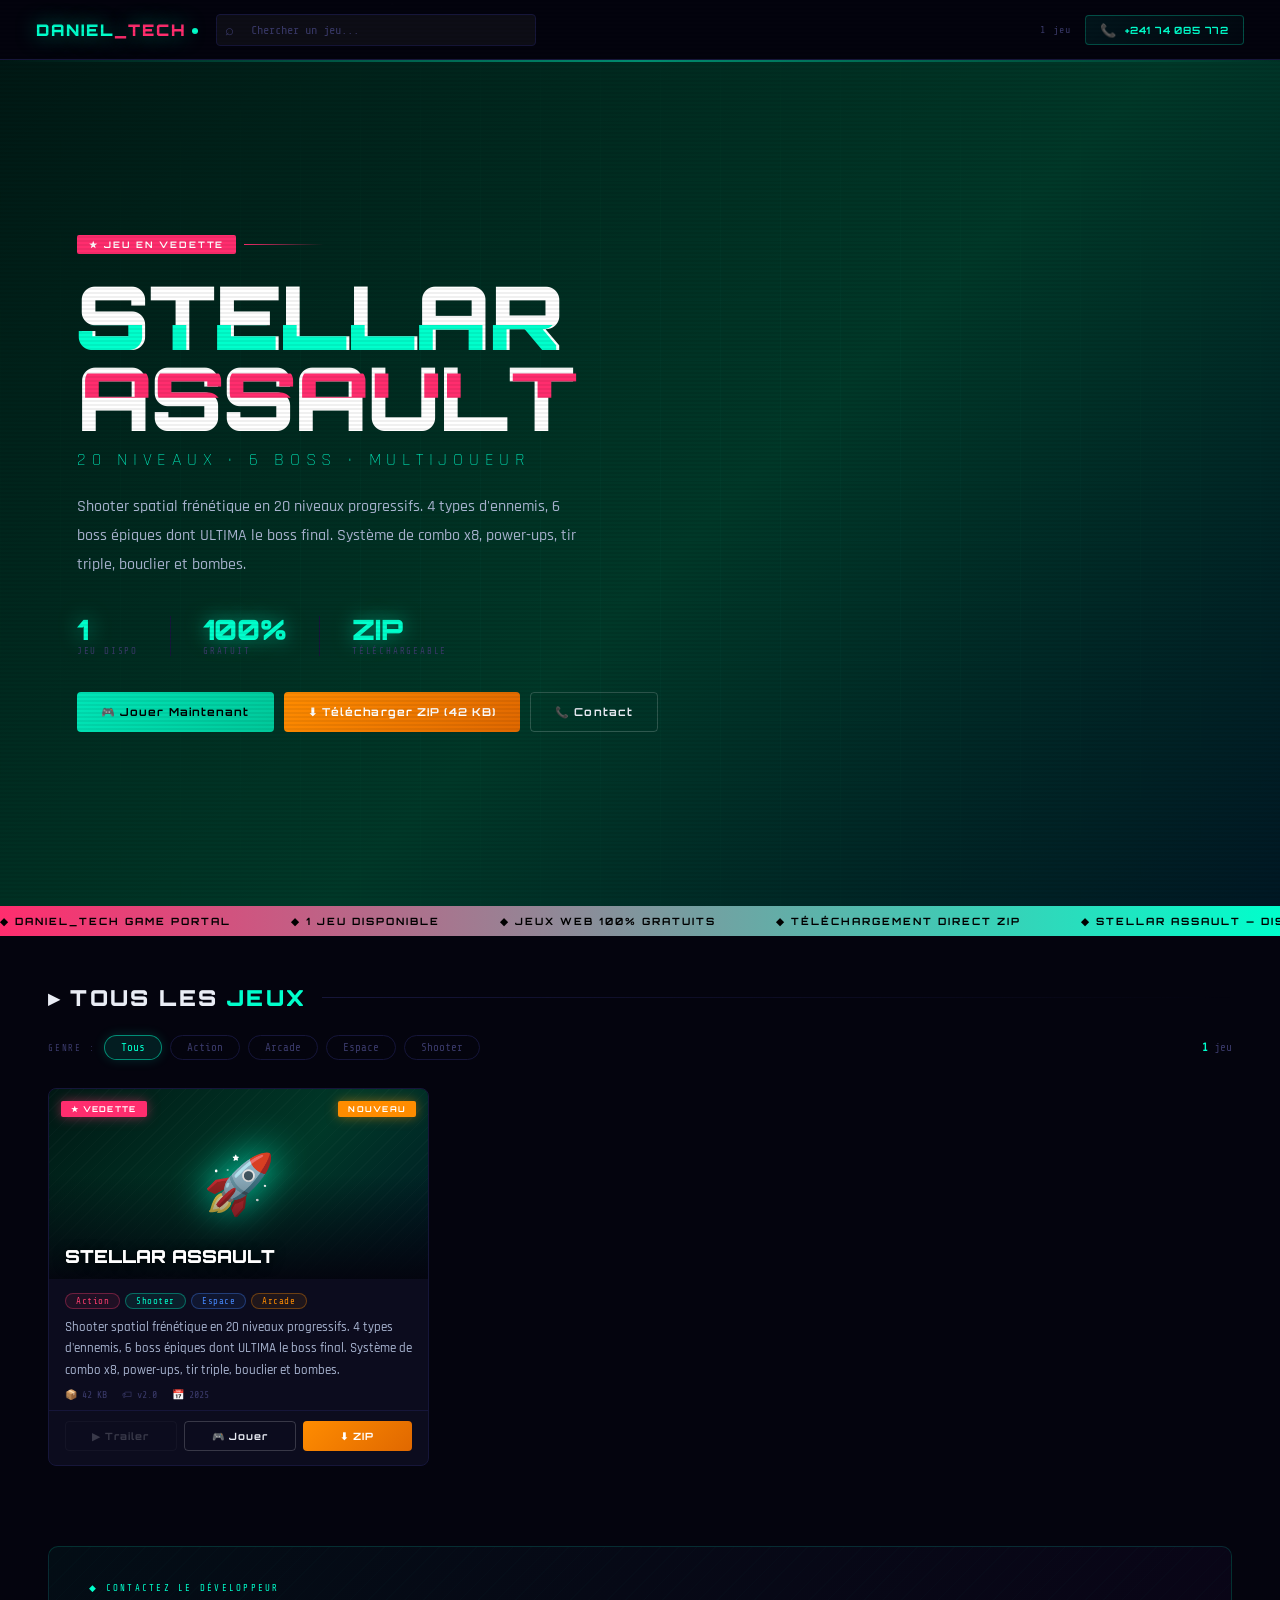
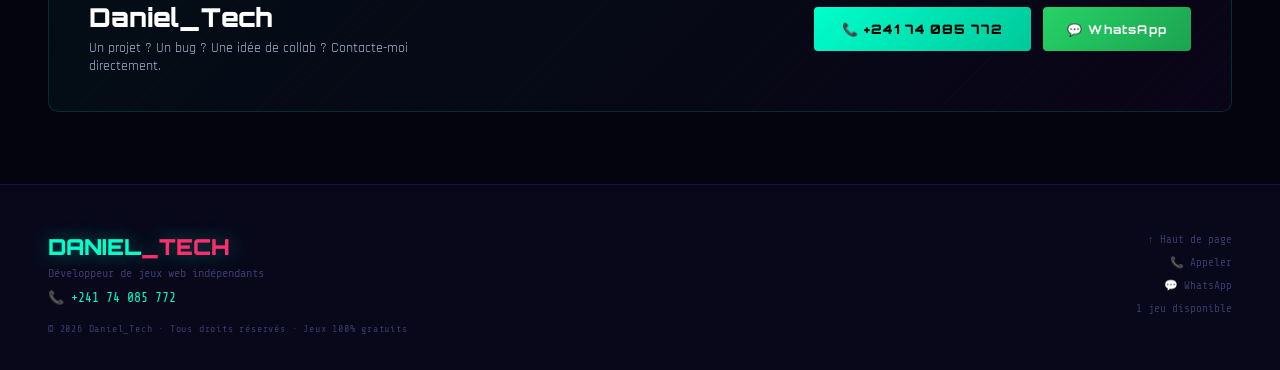
<file: index.html>
<!DOCTYPE html>
<html lang="fr">
<head>
  <meta charset="UTF-8">
  <meta name="viewport" content="width=device-width, initial-scale=1.0">
  <meta name="description" content="Daniel_Tech — Portail de jeux web indépendants. Jeux gratuits, téléchargeables, jouables en ligne.">
  <title>Game Portal</title>
  <link rel="stylesheet" href="portal.css">
  <link href="https://fonts.googleapis.com/css2?family=Orbitron:wght@400;700;900&family=Share+Tech+Mono&family=Rajdhani:wght@300;500;700&display=swap" rel="stylesheet">
</head>
<body>

<!-- ── BOOT ── -->
<div id="boot">
  <div class="boot-logo">DANIEL<em>_TECH</em></div>
  <div class="boot-sub">GAME PORTAL v3.0 — INITIALISATION</div>
  <div class="boot-bar-wrap"><div class="boot-bar"></div></div>
  <div class="boot-msg">CHARGEMENT DES JEUX...</div>
</div>

<!-- Stars canvas -->
<canvas id="stars"></canvas>

<!-- ── NAVBAR ── -->
<nav class="z1">
  <div class="logo">DANIEL<em>_TECH</em><span class="logo-dot"></span></div>
  <div class="search-wrap">
    <input id="search" type="text" placeholder="Chercher un jeu..." autocomplete="off">
  </div>
  <div class="nav-end">
    <span class="nav-count" id="nav-count"></span>
    <a href="tel:+24174085772" class="nav-contact">
      <span class="nc-icon">📞</span>
      <span class="nc-text">+241 74 085 772</span>
    </a>
  </div>
</nav>

<!-- ── HERO ── -->
<div id="hero" class="z1"></div>

<!-- ── TICKER ── -->
<div class="ticker z1">
  <div class="ticker-track" id="ticker"></div>
</div>

<!-- ── SECTION HEADER ── -->
<div class="section-header z1">
  <h2 class="section-title">▸ TOUS LES <em>JEUX</em></h2>
  <div class="section-line"></div>
</div>

<!-- ── FILTERS ── -->
<div class="filters z1">
  <span class="filter-lbl">GENRE :</span>
  <div id="tag-btns" style="display:contents"></div>
  <span class="filter-count" id="count"></span>
</div>

<!-- ── CATALOG ── -->
<section class="catalog z1">
  <div class="grid" id="grid"></div>
</section>

<!-- ── CONTACT ── -->
<div class="contact-section z1">
  <div class="contact-left">
    <div class="contact-tag">◆ CONTACTEZ LE DÉVELOPPEUR</div>
    <div class="contact-title">Daniel_Tech</div>
    <div class="contact-desc">Un projet ? Un bug ? Une idée de collab ? Contacte-moi directement.</div>
  </div>
  <div class="contact-actions">
    <a href="tel:+24174085772" class="btn btn-tel">📞 +241 74 085 772</a>
    <a href="https://wa.me/24174085772" target="_blank" class="btn btn-wa">💬 WhatsApp</a>
  </div>
</div>

<!-- ── FOOTER ── -->
<footer class="z1">
  <div>
    <div class="footer-logo">DANIEL<em>_TECH</em></div>
    <div class="footer-tag">Développeur de jeux web indépendants</div>
    <a href="tel:+24174085772" class="footer-phone">📞 +241 74 085 772</a>
    <div class="footer-copy">© 2026 Daniel_Tech · Tous droits réservés · Jeux 100% gratuits</div>
  </div>
  <div class="footer-links">
    <a href="#top">↑ Haut de page</a>
    <a href="tel:+24174085772">📞 Appeler</a>
    <a href="https://wa.me/24174085772" target="_blank">💬 WhatsApp</a>
    <a id="footer-count"></a>
  </div>
</footer>

<!-- ── YOUTUBE MODAL ── -->
<div class="overlay" id="overlay">
  <div class="modal">
    <div class="modal-hd">
      <div class="yt-dot"></div>
      <div>
        <div class="m-title" id="m-title">Trailer</div>
        <div class="m-sub">YouTube · Bande-annonce officielle</div>
      </div>
      <button class="close-btn" id="close-btn" title="Fermer (Echap)">✕</button>
    </div>
    <div class="video-wrap">
      <iframe id="yt-frame" src=""
        allow="accelerometer; autoplay; clipboard-write; encrypted-media; gyroscope; picture-in-picture"
        allowfullscreen></iframe>
    </div>
  </div>
</div>

<script>
// ╔═══════════════════════════════════════════════════╗
// ║  ⚙️  CONFIGURATION — DANIEL_TECH GAME PORTAL     ║
// ║  Pour ajouter un jeu : copie un bloc dans GAMES[] ║
// ╚═══════════════════════════════════════════════════╝

const GAMES = [
  {
    id:          'stellar-assault',
    title:       'STELLAR ASSAULT',
    subtitle:    '20 NIVEAUX · 6 BOSS · MULTIJOUEUR',
    description: 'Shooter spatial frénétique en 20 niveaux progressifs. 4 types d\'ennemis, 6 boss épiques dont ULTIMA le boss final. Système de combo x8, power-ups, tir triple, bouclier et bombes.',
    tags:        ['Action', 'Shooter', 'Espace', 'Arcade'],
    color:       '#00ffcc',
    colorBg:     'linear-gradient(135deg,#001814 0%,#003828 55%,#001824 100%)',
    icon:        '🚀',
    thumbnail:   null,
    youtubeId:   null,
    downloadUrl: 'stellar-assault.zip',
    playUrl:     'stellar-assault/index.html',
    version:     'v2.0',
    size:        '42 KB',
    releaseDate: '2025',
    featured:    true,
    isNew:       true,
    downloads:   0,
  },

  // ── COMING SOON (exemples — décommente pour activer) ───────
  // {
  //   id:          'neon-racer',
  //   title:       'NEON RACER',
  //   subtitle:    'BIENTÔT',
  //   description: 'Course de néon futuriste. Piste procédurale infinie, 8 véhicules.',
  //   tags:        ['Course', 'Action'],
  //   color:       '#b020ff',
  //   colorBg:     'linear-gradient(135deg,#100020,#200040,#100030)',
  //   icon:        '🏎️',
  //   thumbnail:   null,
  //   downloadUrl: null,
  //   playUrl:     null,
  //   comingSoon:  true,
  //   version:     '—',
  //   releaseDate: '2026',
  //   featured:    false,
  //   isNew:       false,
  //   downloads:   0,
  // },
];

// ── Tag colors ──────────────────────────────────────────────
const TAG_STYLE = {
  'Action':    'color:#ff3d6e;border-color:rgba(255,61,110,.35);background:rgba(255,61,110,.08)',
  'Shooter':   'color:#00ffcc;border-color:rgba(0,255,204,.35);background:rgba(0,255,204,.08)',
  'Espace':    'color:#4488ff;border-color:rgba(68,136,255,.35);background:rgba(68,136,255,.08)',
  'Arcade':    'color:#ff8c00;border-color:rgba(255,140,0,.35);background:rgba(255,140,0,.08)',
  'Platformer':'color:#b44bff;border-color:rgba(180,75,255,.35);background:rgba(180,75,255,.08)',
  'Aventure':  'color:#ffdd33;border-color:rgba(255,221,51,.35);background:rgba(255,221,51,.08)',
  'RPG':       'color:#c060ff;border-color:rgba(192,96,255,.35);background:rgba(192,96,255,.08)',
  'Puzzle':    'color:#00c896;border-color:rgba(0,200,150,.35);background:rgba(0,200,150,.08)',
  'Course':    'color:#ff8c00;border-color:rgba(255,140,0,.35);background:rgba(255,140,0,.08)',
  'Combat':    'color:#ff3d6e;border-color:rgba(255,61,110,.35);background:rgba(255,61,110,.08)',
};
function tagStyle(t) {
  return TAG_STYLE[t] || 'color:#8090b8;border-color:rgba(255,255,255,.12);background:rgba(255,255,255,.04)';
}

// ── YouTube Modal ────────────────────────────────────────────
const overlay = document.getElementById('overlay');
const ytFrame  = document.getElementById('yt-frame');
const mTitle   = document.getElementById('m-title');

function openTrailer(youtubeId, title) {
  mTitle.textContent = title + ' — Trailer Officiel';
  ytFrame.src = `https://www.youtube.com/embed/${youtubeId}?autoplay=1&rel=0&modestbranding=1`;
  overlay.classList.add('open');
  document.body.style.overflow = 'hidden';
}
function closeModal() {
  overlay.classList.remove('open');
  ytFrame.src = '';
  document.body.style.overflow = '';
}
document.getElementById('close-btn').onclick = closeModal;
overlay.addEventListener('click', e => { if (e.target === overlay) closeModal(); });
document.addEventListener('keydown', e => { if (e.key === 'Escape') closeModal(); });

// ── Download ─────────────────────────────────────────────────
function downloadGame(id) {
  const game = GAMES.find(g => g.id === id);
  if (!game || !game.downloadUrl) return;
  const btn = document.querySelector(`[data-dl="${id}"]`);
  if (!btn) return;
  const orig = btn.innerHTML;
  btn.style.pointerEvents = 'none';
  btn.innerHTML = '⏳ ...';
  setTimeout(() => {
    const a = document.createElement('a');
    a.href = game.downloadUrl;
    a.download = game.downloadUrl.split('/').pop();
    document.body.appendChild(a); a.click(); document.body.removeChild(a);
    setTimeout(() => {
      btn.style.pointerEvents = '';
      btn.innerHTML = orig;
    }, 1400);
  }, 750);
}

// ── Thumb HTML ───────────────────────────────────────────────
function thumbHtml(g) {
  const overlay = `<div class="thumb-overlay"></div><div class="thumb-title">${g.title}</div>`;
  if (g.thumbnail) return `<img src="${g.thumbnail}" alt="${g.title}" loading="lazy">${overlay}`;
  return `
    <div class="thumb-grad" style="background:${g.colorBg||'linear-gradient(135deg,#040428,#0a0a3c)'}">
      <span class="thumb-icon" style="color:${g.color||'#00ffcc'}">${g.icon||'🎮'}</span>
    </div>${overlay}
  `;
}

// ── Card HTML ────────────────────────────────────────────────
function cardHtml(g, i) {
  const hasDl   = !!g.downloadUrl;
  const hasYt   = !!g.youtubeId;
  const hasPlay = !!g.playUrl;
  const soon    = !!g.comingSoon;
  const tags    = g.tags.map(t => `<span class="tag" style="${tagStyle(t)}">${t}</span>`).join('');
  const meta    = [
    g.size        && `📦 ${g.size}`,
    g.version     && `🏷 ${g.version}`,
    g.releaseDate && `📅 ${g.releaseDate}`,
  ].filter(Boolean).join(' &nbsp; ');

  const comingOverlay = soon ? `
    <div class="coming-overlay">
      <div class="coming-label">BIENTÔT</div>
      <div class="coming-dots"><span></span><span></span><span></span></div>
    </div>
  ` : '';

  return `
    <div class="card ${soon ? 'card-coming' : ''}"
      data-id="${g.id}"
      data-tags="${g.tags.join(',').toLowerCase()}"
      data-title="${g.title.toLowerCase()} ${g.description.toLowerCase()}"
      style="animation-delay:${i * 0.08}s">
      <div class="thumb">
        ${g.featured ? '<span class="badge badge-star">★ VEDETTE</span>' : ''}
        ${g.isNew    ? '<span class="badge badge-new">NOUVEAU</span>' : ''}
        ${soon       ? '<span class="badge badge-soon">COMING SOON</span>' : ''}
        ${thumbHtml(g)}
        ${comingOverlay}
      </div>
      <div class="card-body">
        <div class="tags">${tags}</div>
        <p class="card-desc">${g.description}</p>
        <div class="meta">${meta}</div>
      </div>
      <div class="card-btns">
        ${hasYt  ? `<button class="btn btn-yt btn-sm" onclick="openTrailer('${g.youtubeId}','${g.title}')">▶ Trailer</button>`
                 : `<button class="btn btn-ghost btn-sm btn-off">▶ Trailer</button>`}
        ${hasPlay ? `<a class="btn btn-ghost btn-sm" href="${g.playUrl}" target="_blank">🎮 Jouer</a>`
                  : `<button class="btn btn-ghost btn-sm btn-off">🎮 Jouer</button>`}
        ${hasDl   ? `<button class="btn btn-dl btn-sm" data-dl="${g.id}" onclick="downloadGame('${g.id}')">⬇ ZIP</button>`
                  : `<button class="btn btn-dl btn-sm btn-off">⬇ ZIP</button>`}
      </div>
    </div>
  `;
}

// ── Hero ─────────────────────────────────────────────────────
function buildHero() {
  const g = GAMES.find(f => f.featured) || GAMES[0];
  if (!g) return;
  const hasDl   = !!g.downloadUrl;
  const hasYt   = !!g.youtubeId;
  const hasPlay = !!g.playUrl;
  document.getElementById('hero').innerHTML = `
    <div class="hero">
      <div class="hero-bg" style="background:${g.colorBg||'linear-gradient(135deg,#020012,#00150a,#060010)'}"></div>
      <div class="hero-grid"></div>
      <div class="hero-beam"></div>
      <div class="hero-glow-c" style="background:${g.color||'#00ffcc'}"></div>
      <div class="hero-glow-c" style="background:var(--pink)"></div>
      <div class="hero-content">
        <div class="hero-eyebrow">
          <span class="hero-eyebrow-badge">★ JEU EN VEDETTE</span>
          <span class="hero-eyebrow-line"></span>
        </div>
        <h1 class="hero-title">
          <span class="glitch" data-text="${g.title}">${g.title}</span>
        </h1>
        <div class="hero-sub">${g.subtitle || ''}</div>
        <p class="hero-desc">${g.description}</p>
        <div class="hero-stats">
          <div class="hero-stat">
            <span class="hs-num">${GAMES.filter(x=>!x.comingSoon).length}</span>
            <span class="hs-lbl">JEU${GAMES.filter(x=>!x.comingSoon).length>1?'X':''} DISPO</span>
          </div>
          <div class="hero-divider"></div>
          <div class="hero-stat">
            <span class="hs-num">100%</span>
            <span class="hs-lbl">GRATUIT</span>
          </div>
          <div class="hero-divider"></div>
          <div class="hero-stat">
            <span class="hs-num">ZIP</span>
            <span class="hs-lbl">TÉLÉCHARGEABLE</span>
          </div>
        </div>
        <div class="hero-actions">
          ${hasPlay ? `<a class="btn btn-play" href="${g.playUrl}" target="_blank">🎮 Jouer Maintenant</a>` : ''}
          ${hasYt   ? `<button class="btn btn-yt" onclick="openTrailer('${g.youtubeId}','${g.title}')">▶ Voir le Trailer</button>` : ''}
          ${hasDl   ? `<a class="btn btn-dl" href="${g.downloadUrl}" download>⬇ Télécharger ZIP ${g.size ? '('+g.size+')' : ''}</a>` : ''}
          <a href="tel:+24174085772" class="btn btn-ghost">📞 Contact</a>
        </div>
      </div>
    </div>
  `;
}

// ── Ticker ───────────────────────────────────────────────────
function buildTicker() {
  const n = GAMES.filter(x=>!x.comingSoon).length;
  const items = [
    'DANIEL_TECH GAME PORTAL',
    `${n} JEU${n>1?'X':''} DISPONIBLE${n>1?'S':''}`,
    'JEUX WEB 100% GRATUITS',
    'TÉLÉCHARGEMENT DIRECT ZIP',
    'STELLAR ASSAULT — DISPONIBLE MAINTENANT',
    '📞 +241 74 085 772',
    'NOUVEAUX JEUX EN DÉVELOPPEMENT',
    'DÉVELOPPÉ PAR DANIEL_TECH',
  ];
  const doubled = [...items, ...items];
  document.getElementById('ticker').innerHTML = doubled.map(i => `<span>${i}</span>`).join('');
}

// ── Filters ──────────────────────────────────────────────────
let activeTag = 'tous';

function allTags() {
  const s = new Set();
  GAMES.forEach(g => g.tags.forEach(t => s.add(t)));
  return ['Tous', ...Array.from(s).sort()];
}

function buildFilters() {
  document.getElementById('tag-btns').innerHTML = allTags().map(t =>
    `<button class="tag-btn ${t.toLowerCase() === activeTag ? 'on' : ''}"
      onclick="setTag('${t.toLowerCase()}')">${t}</button>`
  ).join('');
}

function setTag(tag) { activeTag = tag; buildFilters(); filterCards(); }

function filterCards() {
  const q = document.getElementById('search').value.toLowerCase().trim();
  const cards = document.querySelectorAll('.card');
  let n = 0;
  cards.forEach(c => {
    const tagMatch  = activeTag === 'tous' || c.dataset.tags.includes(activeTag);
    const srchMatch = !q || c.dataset.title.includes(q) || c.dataset.tags.includes(q);
    const show = tagMatch && srchMatch;
    c.style.display = show ? '' : 'none';
    if (show) n++;
  });
  document.getElementById('count').innerHTML = `<strong>${n}</strong> jeu${n > 1 ? 'x' : ''}`;
  const grid = document.getElementById('grid');
  const old  = grid.querySelector('.empty');
  if (n === 0 && !old) {
    grid.insertAdjacentHTML('beforeend', `
      <div class="empty">
        <div class="e-icon">🔭</div>
        <h3>Aucun jeu trouvé</h3>
        <p>Essaie un autre filtre ou efface la recherche.</p>
      </div>`);
  } else if (n > 0 && old) old.remove();
}

// ── Stars ────────────────────────────────────────────────────
function initStars() {
  const cv  = document.getElementById('stars');
  const ctx = cv.getContext('2d');
  let W, H, stars;
  function resize() {
    W = cv.width  = innerWidth;
    H = cv.height = innerHeight;
    stars = Array.from({ length: 260 }, () => ({
      x: Math.random() * W,
      y: Math.random() * H,
      r: Math.random() * 1.4 + 0.1,
      a: Math.random() * 0.55 + 0.06,
      s: Math.random() * 0.18 + 0.03,
      c: Math.random() > 0.8 ? 0 : Math.random() > 0.5 ? 1 : 2,
    }));
  }
  const COLORS = [
    [210,220,240], [140,180,255], [255,200,200]
  ];
  function draw() {
    ctx.clearRect(0, 0, W, H);
    stars.forEach(s => {
      s.y += s.s;
      if (s.y > H) { s.y = -2; s.x = Math.random() * W; }
      const [r,g,b] = COLORS[s.c];
      ctx.beginPath();
      ctx.arc(s.x, s.y, s.r, 0, Math.PI * 2);
      ctx.fillStyle = `rgba(${r},${g},${b},${s.a})`;
      ctx.fill();
    });
    requestAnimationFrame(draw);
  }
  resize(); window.addEventListener('resize', resize); draw();
}

// ── Init ─────────────────────────────────────────────────────
function init() {
  initStars();
  buildHero();
  buildTicker();
  const grid = document.getElementById('grid');
  grid.innerHTML = GAMES.map((g, i) => cardHtml(g, i)).join('');
  buildFilters();
  filterCards();
  document.getElementById('search').addEventListener('input', filterCards);

  const n = GAMES.filter(x => !x.comingSoon).length;
  const label = `${n} jeu${n > 1 ? 'x' : ''}`;
  document.getElementById('nav-count').textContent = label;
  document.getElementById('footer-count').textContent = `${label} disponible${n > 1 ? 's' : ''}`;

  // Boot screen dismiss
  setTimeout(() => {
    document.getElementById('boot').classList.add('hide');
  }, 1200);
}

document.addEventListener('DOMContentLoaded', init);
</script>
</body>
</html>
</file>
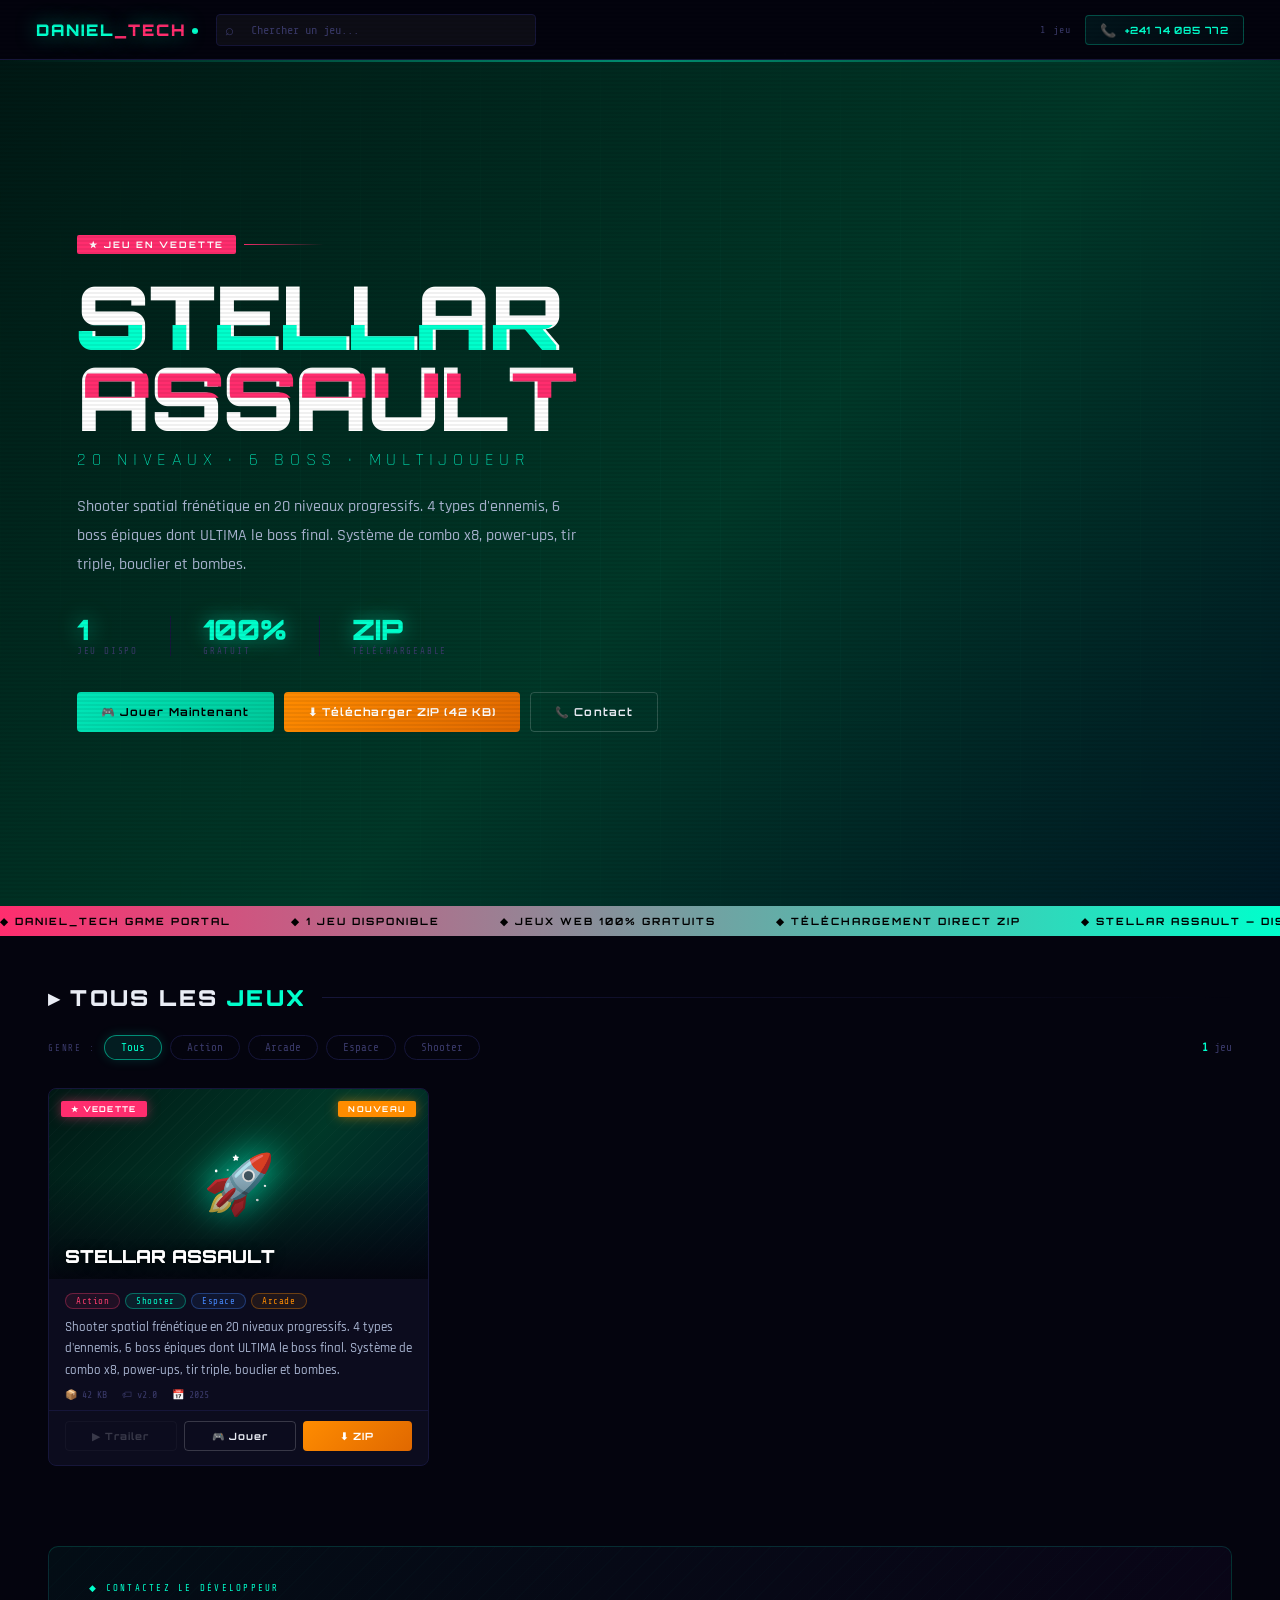
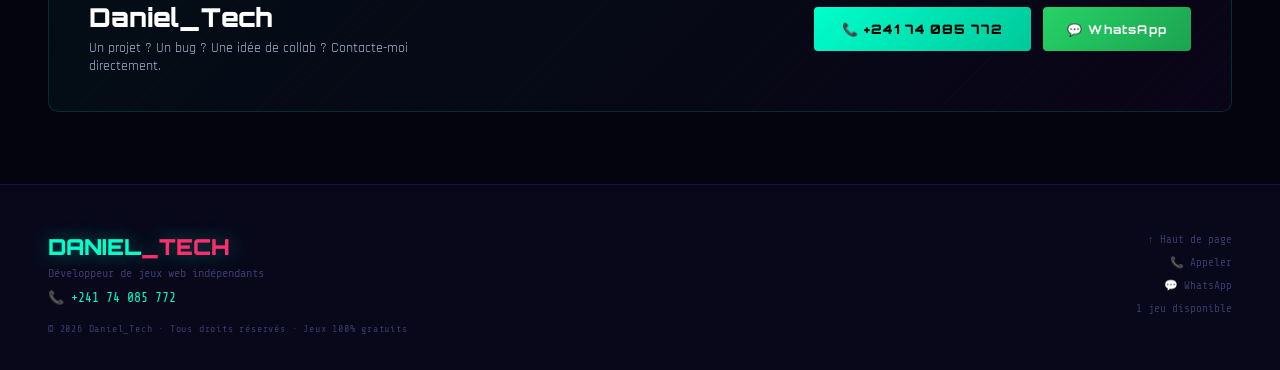
<file: daniel-tech-portal-1.html>
<!DOCTYPE html>
<html lang="fr">
<head>
  <meta charset="UTF-8">
  <meta name="viewport" content="width=device-width, initial-scale=1.0">
  <meta name="description" content="Daniel_Tech — Portail de jeux web indépendants. Jeux gratuits, téléchargeables, jouables en ligne.">
  <title>DANIEL_TECH — Game Portal</title>
  <link href="https://fonts.googleapis.com/css2?family=Orbitron:wght@400;700;900&family=Share+Tech+Mono&family=Rajdhani:wght@300;500;700&display=swap" rel="stylesheet">
  <style>
    /* ═══════════════ VARIABLES ═══════════════ */
    :root {
      --bg:       #04040e;
      --bg2:      #08081a;
      --card:     #0c0c1e;
      --border:   #16163a;
      --cyan:     #00ffcc;
      --pink:     #ff2d6e;
      --orange:   #ff8c00;
      --purple:   #b020ff;
      --blue:     #2060ff;
      --text:     #a8b4d0;
      --dim:      #3a3a6a;
      --white:    #eaedf5;
      --radius:   8px;
      --glow-c:   0 0 20px rgba(0,255,204,.4), 0 0 60px rgba(0,255,204,.15);
      --glow-p:   0 0 20px rgba(255,45,110,.4), 0 0 60px rgba(255,45,110,.15);
    }

    *, *::before, *::after { margin:0; padding:0; box-sizing:border-box; }
    html { scroll-behavior: smooth; }

    body {
      background: var(--bg);
      color: var(--text);
      font-family: 'Share Tech Mono', monospace;
      min-height: 100vh;
      overflow-x: hidden;
      cursor: default;
    }

    a { color: inherit; text-decoration: none; }
    button { font-family: inherit; cursor: pointer; }

    /* ═══════════════ SCROLLBAR ═══════════════ */
    ::-webkit-scrollbar { width: 4px; }
    ::-webkit-scrollbar-track { background: var(--bg); }
    ::-webkit-scrollbar-thumb { background: var(--cyan); border-radius: 2px; }

    /* ═══════════════ GLOBAL SCAN OVERLAY ═══════════════ */
    body::before {
      content: '';
      position: fixed; inset: 0; z-index: 999; pointer-events: none;
      background: repeating-linear-gradient(
        0deg,
        transparent, transparent 2px,
        rgba(0,0,0,.06) 2px, rgba(0,0,0,.06) 4px
      );
    }

    /* ═══════════════ STARS ═══════════════ */
    #stars { position:fixed; inset:0; z-index:0; pointer-events:none; }
    .z1 { position:relative; z-index:1; }

    /* ═══════════════ BOOT SCREEN ═══════════════ */
    #boot {
      position: fixed; inset: 0; z-index: 9999;
      background: #000;
      display: flex; flex-direction: column;
      align-items: center; justify-content: center;
      font-family: 'Share Tech Mono', monospace;
      transition: opacity .5s, visibility .5s;
    }
    #boot.hide { opacity: 0; visibility: hidden; }
    .boot-logo {
      font-family: 'Orbitron', sans-serif;
      font-size: clamp(28px, 6vw, 56px);
      font-weight: 900;
      color: var(--cyan);
      letter-spacing: .15em;
      text-shadow: var(--glow-c);
      margin-bottom: 8px;
    }
    .boot-logo em { color: var(--pink); font-style:normal; }
    .boot-sub {
      font-size: 11px; letter-spacing: .3em;
      color: var(--dim); margin-bottom: 40px;
    }
    .boot-bar-wrap {
      width: 280px; height: 2px;
      background: var(--border); border-radius: 2px; overflow: hidden;
    }
    .boot-bar {
      height: 100%; width: 0; background: var(--cyan);
      box-shadow: 0 0 12px var(--cyan);
      animation: boot-fill .9s ease forwards .2s;
    }
    @keyframes boot-fill { to { width:100%; } }
    .boot-msg {
      margin-top: 14px; font-size: 10px;
      color: var(--dim); letter-spacing: .12em;
      animation: blink-slow 1s ease-in-out infinite;
    }
    @keyframes blink-slow { 0%,100%{opacity:.3} 50%{opacity:1} }

    /* ═══════════════ NAVBAR ═══════════════ */
    nav {
      position: sticky; top: 0; z-index: 500;
      background: rgba(4,4,14,.96);
      backdrop-filter: blur(20px);
      border-bottom: 1px solid var(--border);
      height: 60px; padding: 0 36px;
      display: flex; align-items: center; gap: 18px;
    }
    .logo {
      font-family: 'Orbitron', sans-serif;
      font-weight: 900; font-size: 16px;
      color: var(--cyan); letter-spacing: .12em;
      white-space: nowrap; flex-shrink: 0;
      text-shadow: 0 0 20px rgba(0,255,204,.5);
    }
    .logo em { color: var(--pink); font-style: normal; }
    .logo-dot {
      display: inline-block;
      width: 6px; height: 6px; background: var(--cyan);
      border-radius: 50%; margin-left: 5px;
      animation: pulse-dot 1.5s ease-in-out infinite;
      vertical-align: middle;
    }
    @keyframes pulse-dot {
      0%,100%{ box-shadow: 0 0 4px var(--cyan); opacity:.7; }
      50%{ box-shadow: 0 0 14px var(--cyan), 0 0 28px rgba(0,255,204,.4); opacity:1; }
    }
    .search-wrap {
      flex:1; max-width:320px; position:relative;
    }
    .search-wrap input {
      width:100%; background: rgba(255,255,255,.04);
      border: 1px solid var(--border);
      border-radius: 4px; padding: 8px 12px 8px 34px;
      color: var(--white); font-family:'Share Tech Mono',monospace;
      font-size: 12px; outline: none; transition: border-color .2s, box-shadow .2s;
    }
    .search-wrap input::placeholder { color: var(--dim); }
    .search-wrap input:focus {
      border-color: var(--cyan);
      box-shadow: 0 0 0 2px rgba(0,255,204,.1);
    }
    .search-wrap::before {
      content:'⌕'; position:absolute;
      left:9px; top:50%; transform:translateY(-50%);
      font-size:15px; color:var(--dim); pointer-events:none;
    }
    .nav-end {
      margin-left:auto; display:flex; align-items:center; gap:14px;
    }
    .nav-count {
      font-size:10px; color:var(--dim); letter-spacing:.12em;
    }
    .nav-contact {
      display: flex; align-items: center; gap: 8px;
      background: linear-gradient(135deg, rgba(0,255,204,.08), rgba(0,255,204,.02));
      border: 1px solid rgba(0,255,204,.25);
      border-radius: 4px; padding: 6px 14px;
      font-family:'Orbitron',sans-serif; font-weight:700;
      font-size: 10px; letter-spacing:.08em; color: var(--cyan);
      white-space: nowrap; transition: all .2s; text-decoration:none;
    }
    .nav-contact:hover {
      background: rgba(0,255,204,.12);
      border-color: var(--cyan);
      box-shadow: var(--glow-c);
    }
    .nav-contact .nc-icon { font-size: 13px; }

    /* ═══════════════ HERO ═══════════════ */
    .hero {
      position: relative; min-height: 94vh;
      display: flex; align-items: center;
      overflow: hidden;
    }
    .hero-bg {
      position:absolute; inset:0;
      background: radial-gradient(ellipse 80% 70% at 60% 40%, rgba(0,255,204,.06) 0%, transparent 65%),
                  radial-gradient(ellipse 50% 50% at 20% 80%, rgba(255,45,110,.05) 0%, transparent 60%),
                  linear-gradient(160deg, #02020c 0%, #040414 50%, #020210 100%);
    }
    /* grid lines */
    .hero-grid {
      position:absolute; inset:0; pointer-events:none;
      background-image:
        linear-gradient(rgba(0,255,204,.025) 1px, transparent 1px),
        linear-gradient(90deg, rgba(0,255,204,.025) 1px, transparent 1px);
      background-size: 60px 60px;
      mask-image: radial-gradient(ellipse 80% 80% at 50% 50%, black 30%, transparent 80%);
    }
    .hero-glow-c {
      position:absolute; pointer-events:none;
      border-radius:50%; filter:blur(100px);
    }
    .hero-glow-c:nth-child(1) {
      width:600px; height:600px; background:rgba(0,255,204,.12);
      right:-100px; top:-150px;
      animation: glow-drift 8s ease-in-out infinite;
    }
    .hero-glow-c:nth-child(2) {
      width:400px; height:400px; background:rgba(255,45,110,.08);
      left:-50px; bottom:-100px;
      animation: glow-drift 10s ease-in-out infinite reverse;
    }
    @keyframes glow-drift {
      0%,100%{ transform:translate(0,0) scale(1); }
      50%{ transform:translate(30px,-30px) scale(1.05); }
    }
    /* Scan beam */
    .hero-beam {
      position:absolute; inset:0; pointer-events:none; overflow:hidden;
    }
    .hero-beam::after {
      content:''; position:absolute;
      left:0; right:0; height:2px;
      background: linear-gradient(90deg, transparent, rgba(0,255,204,.5), transparent);
      animation: beam-scan 5s linear infinite;
    }
    @keyframes beam-scan {
      0%{ top:-2px; opacity:0; }
      5%{ opacity:1; }
      95%{ opacity:.3; }
      100%{ top:100%; opacity:0; }
    }

    .hero-content {
      position:relative; z-index:2;
      padding: clamp(40px,8vh,90px) clamp(24px,6vw,80px);
      max-width: 780px;
    }
    .hero-eyebrow {
      display:inline-flex; align-items:center; gap:8px;
      margin-bottom:22px;
    }
    .hero-eyebrow-badge {
      background: var(--pink); color:#fff;
      font-family:'Orbitron',sans-serif; font-size:9px; font-weight:700;
      letter-spacing:.22em; padding:4px 12px; border-radius:2px;
      animation: badge-blink 2.5s ease-in-out infinite;
    }
    @keyframes badge-blink { 0%,100%{opacity:1} 50%{opacity:.55} }
    .hero-eyebrow-line {
      flex:1; height:1px; width:80px;
      background: linear-gradient(90deg, var(--pink), transparent);
    }

    .hero-title {
      font-family:'Orbitron',sans-serif; font-weight:900;
      font-size: clamp(40px,8vw,88px); line-height:.92;
      color:#fff; letter-spacing:-.01em;
      position:relative; display:inline-block;
    }
    /* Glitch Effect */
    .glitch {
      position:relative; display:block;
    }
    .glitch::before, .glitch::after {
      content: attr(data-text);
      position:absolute; top:0; left:0; width:100%; height:100%;
      font-family:inherit; font-weight:inherit; font-size:inherit;
      line-height:inherit; letter-spacing:inherit;
    }
    .glitch::before {
      color: var(--cyan); clip-path: polygon(0 30%, 100% 30%, 100% 50%, 0 50%);
      transform: translate(-3px,0);
      animation: glitch-a 4s steps(1) infinite;
    }
    .glitch::after {
      color: var(--pink); clip-path: polygon(0 60%, 100% 60%, 100% 75%, 0 75%);
      transform: translate(3px,0);
      animation: glitch-b 4s steps(1) infinite;
    }
    @keyframes glitch-a {
      0%,94%,100%{ opacity:0; transform:translate(0,0); }
      95%{ opacity:.9; transform:translate(-4px,1px); }
      97%{ opacity:.6; transform:translate(2px,-1px); }
    }
    @keyframes glitch-b {
      0%,91%,100%{ opacity:0; transform:translate(0,0); }
      92%{ opacity:.8; transform:translate(4px,-2px); }
      94%{ opacity:.5; transform:translate(-2px,1px); }
    }

    .hero-sub {
      font-family:'Rajdhani',sans-serif; font-weight:300;
      font-size: clamp(13px,2vw,18px); letter-spacing:.32em;
      color: var(--cyan); margin-top:10px; margin-bottom:22px;
      text-transform:uppercase;
    }
    .hero-desc {
      font-family:'Rajdhani',sans-serif; font-weight:500;
      font-size: clamp(14px,1.6vw,16px); line-height:1.8;
      color: var(--text); max-width:500px; margin-bottom:36px;
    }
    .hero-stats {
      display:flex; gap:32px; margin-bottom:36px; flex-wrap:wrap;
    }
    .hero-stat {
      display:flex; flex-direction:column; gap:2px;
    }
    .hs-num {
      font-family:'Orbitron',sans-serif; font-size:28px; font-weight:900;
      color:var(--cyan); line-height:1;
      text-shadow: 0 0 20px rgba(0,255,204,.5);
    }
    .hs-lbl { font-size:9px; letter-spacing:.2em; color:var(--dim); }
    .hero-divider {
      width:1px; height:40px; background:var(--border);
      align-self:center;
    }
    .hero-actions { display:flex; gap:10px; flex-wrap:wrap; }

    /* ═══════════════ BUTTONS ═══════════════ */
    .btn {
      display:inline-flex; align-items:center; justify-content:center;
      gap:7px; padding:12px 24px; border-radius:4px;
      font-family:'Orbitron',sans-serif; font-weight:700;
      font-size:11px; letter-spacing:.1em;
      border:none; outline:none; cursor:pointer;
      text-decoration:none; transition:all .22s;
      white-space:nowrap; position:relative; overflow:hidden;
    }
    /* shimmer on all buttons */
    .btn::before {
      content:''; position:absolute; inset:0;
      background: linear-gradient(105deg, transparent 30%, rgba(255,255,255,.1) 50%, transparent 70%);
      transform: translateX(-100%); transition: transform .5s;
    }
    .btn:hover::before { transform:translateX(100%); }

    .btn-play {
      background: linear-gradient(135deg, #00e6b8, #00c89a);
      color:#000;
    }
    .btn-play:hover {
      transform:translateY(-3px);
      box-shadow: 0 10px 36px rgba(0,255,204,.35), 0 0 0 1px rgba(0,255,204,.4);
    }
    .btn-ghost {
      background:transparent; color:var(--white);
      border:1px solid rgba(255,255,255,.18);
    }
    .btn-ghost:hover {
      border-color:rgba(255,255,255,.5);
      background:rgba(255,255,255,.06);
      transform:translateY(-3px);
    }
    .btn-yt { background: #e00; color:#fff; }
    .btn-yt:hover {
      background:#c00; transform:translateY(-3px);
      box-shadow: 0 10px 36px rgba(255,0,0,.3);
    }
    .btn-dl {
      background: linear-gradient(135deg, var(--orange), #e06800);
      color:#fff;
    }
    .btn-dl:hover {
      transform:translateY(-3px);
      box-shadow: 0 10px 36px rgba(255,140,0,.35);
    }
    .btn-off { opacity:.2; pointer-events:none; }
    .btn-sm { padding:8px 14px; font-size:10px; flex:1; }

    /* ═══════════════ TICKER ═══════════════ */
    .ticker {
      background: linear-gradient(90deg, var(--pink), var(--cyan));
      padding:9px 0; overflow:hidden; user-select:none;
    }
    .ticker-track {
      display:flex; gap:60px; width:max-content;
      animation:ticker-run 22s linear infinite;
      white-space:nowrap;
      font-family:'Orbitron',sans-serif; font-weight:700;
      font-size:10px; letter-spacing:.2em; color:#000;
    }
    .ticker-track span::before { content:'◆  '; }
    @keyframes ticker-run {
      from{ transform:translateX(0); }
      to{ transform:translateX(-50%); }
    }

    /* ═══════════════ SECTION HEADER ═══════════════ */
    .section-header {
      padding: 48px 48px 24px;
      display:flex; align-items:center; gap:16px;
    }
    .section-title {
      font-family:'Orbitron',sans-serif; font-weight:900;
      font-size:clamp(16px,2.5vw,22px); color:var(--white);
      letter-spacing:.1em;
    }
    .section-title em {
      color:var(--cyan); font-style:normal;
    }
    .section-line {
      flex:1; height:1px;
      background: linear-gradient(90deg, var(--border), transparent);
    }

    /* ═══════════════ FILTERS ═══════════════ */
    .filters {
      padding: 0 48px 28px;
      display:flex; align-items:center; gap:8px; flex-wrap:wrap;
    }
    .filter-lbl { font-size:9px; color:var(--dim); letter-spacing:.2em; }
    .tag-btn {
      padding:5px 16px; border-radius:20px;
      border:1px solid var(--border); background:transparent;
      color:var(--dim); font-family:'Share Tech Mono',monospace;
      font-size:11px; cursor:pointer; transition:all .18s;
    }
    .tag-btn:hover { border-color:var(--cyan); color:var(--cyan); }
    .tag-btn.on {
      background:rgba(0,255,204,.1); color:var(--cyan);
      border-color:rgba(0,255,204,.5);
      box-shadow: 0 0 12px rgba(0,255,204,.15);
    }
    .filter-count { margin-left:auto; font-size:11px; color:var(--dim); }
    .filter-count strong { color:var(--cyan); }

    /* ═══════════════ GAME GRID ═══════════════ */
    .catalog { padding: 0 48px 80px; }
    .grid {
      display:grid;
      grid-template-columns: repeat(auto-fill, minmax(320px,1fr));
      gap:20px;
    }

    /* ═══════════════ GAME CARD ═══════════════ */
    .card {
      background: var(--card);
      border:1px solid var(--border);
      border-radius: var(--radius);
      overflow:hidden;
      display:flex; flex-direction:column;
      transition: transform .3s cubic-bezier(.2,.8,.3,1),
                  border-color .3s, box-shadow .3s;
      animation: card-in .4s ease both;
      position:relative;
    }
    /* holographic shimmer on border */
    .card::before {
      content:''; position:absolute; inset:-1px;
      border-radius:calc(var(--radius)+1px);
      background: linear-gradient(135deg,
        rgba(0,255,204,0) 0%, rgba(0,255,204,.5) 50%, rgba(176,32,255,0) 100%
      );
      opacity:0; transition:opacity .35s;
      z-index:-1; pointer-events:none;
    }
    .card:hover::before { opacity:1; }
    @keyframes card-in {
      from{ opacity:0; transform:translateY(22px); }
      to  { opacity:1; transform:none; }
    }
    .card:hover {
      transform:translateY(-8px);
      border-color:rgba(0,255,204,.25);
      box-shadow: 0 24px 70px rgba(0,0,0,.6), 0 0 40px rgba(0,255,204,.06);
    }

    /* Thumbnail */
    .thumb {
      position:relative; height:190px; overflow:hidden; flex-shrink:0;
    }
    .thumb img { width:100%;height:100%;object-fit:cover;transition:transform .5s; }
    .card:hover .thumb img { transform:scale(1.08); }
    .thumb-grad {
      position:absolute; inset:0;
      display:flex; align-items:center; justify-content:center;
    }
    .thumb-grad::before {
      content:''; position:absolute; inset:0;
      background: repeating-linear-gradient(
        -45deg, transparent, transparent 8px,
        rgba(255,255,255,.02) 8px, rgba(255,255,255,.02) 9px
      );
    }
    .thumb-icon {
      font-size:58px; position:relative; z-index:1;
      animation:float 3.5s ease-in-out infinite;
      filter:drop-shadow(0 0 20px currentColor);
    }
    @keyframes float {
      0%,100%{transform:translateY(0) rotate(-2deg);}
      50%{transform:translateY(-12px) rotate(2deg);}
    }
    .thumb-overlay {
      position:absolute; inset:0;
      background:linear-gradient(to top, rgba(4,4,14,.95) 0%, transparent 55%);
      z-index:1;
    }
    .thumb-title {
      position:absolute; bottom:12px; left:16px; right:16px; z-index:2;
      font-family:'Orbitron',sans-serif; font-weight:900;
      font-size:18px; color:#fff;
      text-shadow: 0 2px 12px rgba(0,0,0,.9);
    }
    .badge {
      position:absolute; z-index:3; top:12px;
      font-family:'Orbitron',sans-serif; font-weight:700;
      font-size:8px; letter-spacing:.16em;
      padding:3px 10px; border-radius:2px; color:#fff;
    }
    .badge-star {
      left:12px; background:var(--pink);
      box-shadow: 0 0 12px rgba(255,45,110,.5);
    }
    .badge-new {
      right:12px; background:var(--orange);
      box-shadow: 0 0 12px rgba(255,140,0,.5);
    }
    .badge-soon {
      left:50%; transform:translateX(-50%);
      background: linear-gradient(135deg, var(--purple), var(--blue));
      box-shadow: 0 0 16px rgba(176,32,255,.5);
      font-size:9px;
    }

    /* Card body */
    .card-body {
      padding:14px 16px 10px; flex:1;
      display:flex; flex-direction:column; gap:8px;
    }
    .tags { display:flex; gap:5px; flex-wrap:wrap; }
    .tag {
      padding:2px 10px; border-radius:12px;
      font-size:9px; letter-spacing:.06em; border:1px solid;
    }
    .card-desc {
      font-family:'Rajdhani',sans-serif; font-weight:500;
      font-size:13px; line-height:1.65; color:var(--text); flex:1;
      display:-webkit-box; -webkit-line-clamp:3; -webkit-box-orient:vertical; overflow:hidden;
    }
    .meta {
      display:flex; gap:10px; flex-wrap:wrap;
      font-size:10px; color:var(--dim);
    }

    /* Card actions */
    .card-btns {
      padding:10px 16px 14px;
      display:flex; gap:7px;
      border-top:1px solid var(--border);
    }
    .card-btns .btn { position:relative; overflow:hidden; }

    /* Coming Soon Card */
    .card-coming {
      border-color: rgba(176,32,255,.2);
      background: linear-gradient(135deg, rgba(176,32,255,.04), rgba(32,96,255,.04));
    }
    .card-coming .thumb-grad {
      background: linear-gradient(135deg, #0a0020 0%, #100040 50%, #0a0030 100%);
    }
    .coming-overlay {
      position:absolute; inset:0; z-index:2;
      display:flex; flex-direction:column;
      align-items:center; justify-content:center; gap:8px;
      background: rgba(4,4,14,.7);
      backdrop-filter:blur(4px);
    }
    .coming-label {
      font-family:'Orbitron',sans-serif; font-weight:900;
      font-size:16px; color:var(--purple); letter-spacing:.2em;
      text-shadow:0 0 20px rgba(176,32,255,.6);
      animation:glow-pulse 2s ease-in-out infinite;
    }
    @keyframes glow-pulse {
      0%,100%{ text-shadow:0 0 20px rgba(176,32,255,.6); }
      50%{ text-shadow:0 0 40px rgba(176,32,255,.9), 0 0 80px rgba(176,32,255,.4); }
    }
    .coming-dots {
      display:flex; gap:6px;
    }
    .coming-dots span {
      width:6px; height:6px; border-radius:50%;
      background:var(--purple); opacity:.3;
      animation:dot-wave .8s ease-in-out infinite;
    }
    .coming-dots span:nth-child(2){ animation-delay:.15s; }
    .coming-dots span:nth-child(3){ animation-delay:.3s; }
    @keyframes dot-wave { 0%,100%{opacity:.2;transform:translateY(0)} 50%{opacity:1;transform:translateY(-4px)} }

    /* ═══════════════ YOUTUBE MODAL ═══════════════ */
    .overlay {
      position:fixed; inset:0; z-index:900;
      background:rgba(0,0,0,.92);
      backdrop-filter:blur(12px);
      display:flex; align-items:center; justify-content:center;
      padding:20px;
      opacity:0; pointer-events:none; transition:opacity .3s;
    }
    .overlay.open { opacity:1; pointer-events:all; }
    .modal {
      background:var(--card); border:1px solid var(--border);
      border-radius:10px; width:100%; max-width:860px;
      overflow:hidden;
      transform:scale(.9) translateY(24px); transition:transform .3s;
    }
    .overlay.open .modal { transform:scale(1) translateY(0); }
    .modal-hd {
      padding:14px 18px;
      display:flex; align-items:center; gap:10px;
      border-bottom:1px solid var(--border);
    }
    .yt-dot {
      width:10px; height:10px; background:#e00; border-radius:50%;
      animation:yt-pulse 1.2s ease-in-out infinite;
    }
    @keyframes yt-pulse { 0%,100%{opacity:1} 50%{opacity:.4} }
    .m-title {
      font-family:'Orbitron',sans-serif; font-size:13px; font-weight:700;
      color:var(--white); flex:1;
    }
    .m-sub { font-size:10px; color:var(--dim); }
    .close-btn {
      width:30px; height:30px; border-radius:50%;
      background:var(--border); border:none; color:var(--text);
      font-size:16px; display:flex; align-items:center; justify-content:center;
      cursor:pointer; transition:background .18s;
    }
    .close-btn:hover { background:var(--pink); color:#fff; }
    .video-wrap { position:relative; padding-bottom:56.25%; height:0; }
    .video-wrap iframe { position:absolute; inset:0; width:100%; height:100%; border:none; }

    /* ═══════════════ CONTACT SECTION ═══════════════ */
    .contact-section {
      margin: 0 48px 72px;
      background: linear-gradient(135deg, rgba(0,255,204,.04) 0%, rgba(176,32,255,.04) 100%);
      border:1px solid rgba(0,255,204,.15);
      border-radius: 10px;
      padding: 36px 40px;
      display:flex; align-items:center; justify-content:space-between;
      gap:24px; flex-wrap:wrap;
      position:relative; overflow:hidden;
    }
    .contact-section::before {
      content:''; position:absolute; inset:0;
      background: repeating-linear-gradient(
        -45deg, transparent, transparent 12px,
        rgba(0,255,204,.012) 12px, rgba(0,255,204,.012) 13px
      );
      pointer-events:none;
    }
    .contact-left { position:relative; z-index:1; }
    .contact-tag {
      font-size:9px; letter-spacing:.25em; color:var(--cyan);
      margin-bottom:8px;
    }
    .contact-title {
      font-family:'Orbitron',sans-serif; font-weight:900;
      font-size:clamp(18px,3vw,26px); color:#fff;
      margin-bottom:6px;
    }
    .contact-desc {
      font-family:'Rajdhani',sans-serif; font-size:14px;
      color:var(--text); max-width:360px;
    }
    .contact-actions { display:flex; gap:12px; flex-wrap:wrap; position:relative; z-index:1; }
    .btn-tel {
      background: linear-gradient(135deg, var(--cyan), #00c89a);
      color:#000; font-size:13px; padding:14px 28px;
      font-family:'Orbitron',sans-serif; font-weight:900; letter-spacing:.08em;
    }
    .btn-tel:hover {
      transform:translateY(-3px);
      box-shadow: var(--glow-c);
    }
    .btn-wa {
      background: linear-gradient(135deg, #25D366, #1ca350);
      color:#fff; font-size:12px; padding:14px 24px;
    }
    .btn-wa:hover {
      transform:translateY(-3px);
      box-shadow: 0 10px 36px rgba(37,211,102,.35);
    }

    /* ═══════════════ FOOTER ═══════════════ */
    footer {
      background: var(--bg2); border-top:1px solid var(--border);
      padding:48px 48px 36px;
      display:grid; grid-template-columns:1fr auto; gap:40px;
      align-items:start;
    }
    .footer-logo {
      font-family:'Orbitron',sans-serif; font-weight:900;
      font-size:22px; color:var(--cyan); margin-bottom:6px;
      text-shadow: 0 0 20px rgba(0,255,204,.4);
    }
    .footer-logo em { color:var(--pink); font-style:normal; }
    .footer-tag { font-size:12px; color:var(--dim); margin-bottom:8px; }
    .footer-phone {
      display:inline-flex; align-items:center; gap:7px;
      font-family:'Share Tech Mono',monospace;
      font-size:13px; color:var(--cyan); margin-bottom:18px;
      transition:text-shadow .2s;
    }
    .footer-phone:hover { text-shadow:var(--glow-c); }
    .footer-copy { font-size:10px; color:var(--dim); letter-spacing:.08em; }
    .footer-links {
      display:flex; flex-direction:column; align-items:flex-end; gap:10px;
    }
    .footer-links a {
      font-size:11px; color:var(--dim); transition:color .18s;
    }
    .footer-links a:hover { color:var(--cyan); }

    /* ═══════════════ EMPTY STATE ═══════════════ */
    .empty {
      grid-column:1/-1; text-align:center; padding:80px 0;
    }
    .empty .e-icon { font-size:50px; margin-bottom:14px; }
    .empty h3 {
      font-family:'Orbitron',sans-serif; font-size:15px;
      color:var(--text); margin-bottom:6px;
    }
    .empty p { font-size:12px; color:var(--dim); }

    /* ═══════════════ RESPONSIVE ═══════════════ */
    @media (max-width:760px) {
      nav { padding:0 16px; gap:10px; }
      .nav-contact .nc-text { display:none; }
      .hero-content { padding:44px 22px 50px; }
      .hero-stats { gap:20px; }
      .section-header, .filters, .catalog { padding-left:20px; padding-right:20px; }
      .grid { grid-template-columns:1fr; }
      .contact-section { margin:0 20px 60px; padding:28px 22px; }
      footer { grid-template-columns:1fr; padding:36px 22px; }
      .footer-links { align-items:flex-start; }
    }
    @media (max-width:480px) {
      .hero-stats .hero-divider { display:none; }
      .hero-stat:nth-child(3),.hero-stat:nth-child(4) { display:none; }
    }
  </style>
</head>
<body>

<!-- ── BOOT ── -->
<div id="boot">
  <div class="boot-logo">DANIEL<em>_TECH</em></div>
  <div class="boot-sub">GAME PORTAL v3.0 — INITIALISATION</div>
  <div class="boot-bar-wrap"><div class="boot-bar"></div></div>
  <div class="boot-msg">CHARGEMENT DES JEUX...</div>
</div>

<!-- Stars canvas -->
<canvas id="stars"></canvas>

<!-- ── NAVBAR ── -->
<nav class="z1">
  <div class="logo">DANIEL<em>_TECH</em><span class="logo-dot"></span></div>
  <div class="search-wrap">
    <input id="search" type="text" placeholder="Chercher un jeu..." autocomplete="off">
  </div>
  <div class="nav-end">
    <span class="nav-count" id="nav-count"></span>
    <a href="tel:+24174085772" class="nav-contact">
      <span class="nc-icon">📞</span>
      <span class="nc-text">+241 74 085 772</span>
    </a>
  </div>
</nav>

<!-- ── HERO ── -->
<div id="hero" class="z1"></div>

<!-- ── TICKER ── -->
<div class="ticker z1">
  <div class="ticker-track" id="ticker"></div>
</div>

<!-- ── SECTION HEADER ── -->
<div class="section-header z1">
  <h2 class="section-title">▸ TOUS LES <em>JEUX</em></h2>
  <div class="section-line"></div>
</div>

<!-- ── FILTERS ── -->
<div class="filters z1">
  <span class="filter-lbl">GENRE :</span>
  <div id="tag-btns" style="display:contents"></div>
  <span class="filter-count" id="count"></span>
</div>

<!-- ── CATALOG ── -->
<section class="catalog z1">
  <div class="grid" id="grid"></div>
</section>

<!-- ── CONTACT ── -->
<div class="contact-section z1">
  <div class="contact-left">
    <div class="contact-tag">◆ CONTACTEZ LE DÉVELOPPEUR</div>
    <div class="contact-title">Daniel_Tech</div>
    <div class="contact-desc">Un projet ? Un bug ? Une idée de collab ? Contacte-moi directement.</div>
  </div>
  <div class="contact-actions">
    <a href="tel:+24174085772" class="btn btn-tel">📞 +241 74 085 772</a>
    <a href="https://wa.me/24174085772" target="_blank" class="btn btn-wa">💬 WhatsApp</a>
  </div>
</div>

<!-- ── FOOTER ── -->
<footer class="z1">
  <div>
    <div class="footer-logo">DANIEL<em>_TECH</em></div>
    <div class="footer-tag">Développeur de jeux web indépendants</div>
    <a href="tel:+24174085772" class="footer-phone">📞 +241 74 085 772</a>
    <div class="footer-copy">© 2026 Daniel_Tech · Tous droits réservés · Jeux 100% gratuits</div>
  </div>
  <div class="footer-links">
    <a href="#top">↑ Haut de page</a>
    <a href="tel:+24174085772">📞 Appeler</a>
    <a href="https://wa.me/24174085772" target="_blank">💬 WhatsApp</a>
    <a id="footer-count"></a>
  </div>
</footer>

<!-- ── YOUTUBE MODAL ── -->
<div class="overlay" id="overlay">
  <div class="modal">
    <div class="modal-hd">
      <div class="yt-dot"></div>
      <div>
        <div class="m-title" id="m-title">Trailer</div>
        <div class="m-sub">YouTube · Bande-annonce officielle</div>
      </div>
      <button class="close-btn" id="close-btn" title="Fermer (Echap)">✕</button>
    </div>
    <div class="video-wrap">
      <iframe id="yt-frame" src=""
        allow="accelerometer; autoplay; clipboard-write; encrypted-media; gyroscope; picture-in-picture"
        allowfullscreen></iframe>
    </div>
  </div>
</div>

<script>
// ╔═══════════════════════════════════════════════════╗
// ║  ⚙️  CONFIGURATION — DANIEL_TECH GAME PORTAL     ║
// ║  Pour ajouter un jeu : copie un bloc dans GAMES[] ║
// ╚═══════════════════════════════════════════════════╝

const GAMES = [
  {
    id:          'stellar-assault',
    title:       'STELLAR ASSAULT',
    subtitle:    '20 NIVEAUX · 6 BOSS · MULTIJOUEUR',
    description: 'Shooter spatial frénétique en 20 niveaux progressifs. 4 types d\'ennemis, 6 boss épiques dont ULTIMA le boss final. Système de combo x8, power-ups, tir triple, bouclier et bombes.',
    tags:        ['Action', 'Shooter', 'Espace', 'Arcade'],
    color:       '#00ffcc',
    colorBg:     'linear-gradient(135deg,#001814 0%,#003828 55%,#001824 100%)',
    icon:        '🚀',
    thumbnail:   null,
    youtubeId:   null,
    downloadUrl: 'stellar-assault.zip',
    playUrl:     'stellar-assault/index.html',
    version:     'v2.0',
    size:        '42 KB',
    releaseDate: '2025',
    featured:    true,
    isNew:       true,
    downloads:   0,
  },

  // ── COMING SOON (exemples — décommente pour activer) ───────
  // {
  //   id:          'neon-racer',
  //   title:       'NEON RACER',
  //   subtitle:    'BIENTÔT',
  //   description: 'Course de néon futuriste. Piste procédurale infinie, 8 véhicules.',
  //   tags:        ['Course', 'Action'],
  //   color:       '#b020ff',
  //   colorBg:     'linear-gradient(135deg,#100020,#200040,#100030)',
  //   icon:        '🏎️',
  //   thumbnail:   null,
  //   downloadUrl: null,
  //   playUrl:     null,
  //   comingSoon:  true,
  //   version:     '—',
  //   releaseDate: '2026',
  //   featured:    false,
  //   isNew:       false,
  //   downloads:   0,
  // },
];

// ── Tag colors ──────────────────────────────────────────────
const TAG_STYLE = {
  'Action':    'color:#ff3d6e;border-color:rgba(255,61,110,.35);background:rgba(255,61,110,.08)',
  'Shooter':   'color:#00ffcc;border-color:rgba(0,255,204,.35);background:rgba(0,255,204,.08)',
  'Espace':    'color:#4488ff;border-color:rgba(68,136,255,.35);background:rgba(68,136,255,.08)',
  'Arcade':    'color:#ff8c00;border-color:rgba(255,140,0,.35);background:rgba(255,140,0,.08)',
  'Platformer':'color:#b44bff;border-color:rgba(180,75,255,.35);background:rgba(180,75,255,.08)',
  'Aventure':  'color:#ffdd33;border-color:rgba(255,221,51,.35);background:rgba(255,221,51,.08)',
  'RPG':       'color:#c060ff;border-color:rgba(192,96,255,.35);background:rgba(192,96,255,.08)',
  'Puzzle':    'color:#00c896;border-color:rgba(0,200,150,.35);background:rgba(0,200,150,.08)',
  'Course':    'color:#ff8c00;border-color:rgba(255,140,0,.35);background:rgba(255,140,0,.08)',
  'Combat':    'color:#ff3d6e;border-color:rgba(255,61,110,.35);background:rgba(255,61,110,.08)',
};
function tagStyle(t) {
  return TAG_STYLE[t] || 'color:#8090b8;border-color:rgba(255,255,255,.12);background:rgba(255,255,255,.04)';
}

// ── YouTube Modal ────────────────────────────────────────────
const overlay = document.getElementById('overlay');
const ytFrame  = document.getElementById('yt-frame');
const mTitle   = document.getElementById('m-title');

function openTrailer(youtubeId, title) {
  mTitle.textContent = title + ' — Trailer Officiel';
  ytFrame.src = `https://www.youtube.com/embed/${youtubeId}?autoplay=1&rel=0&modestbranding=1`;
  overlay.classList.add('open');
  document.body.style.overflow = 'hidden';
}
function closeModal() {
  overlay.classList.remove('open');
  ytFrame.src = '';
  document.body.style.overflow = '';
}
document.getElementById('close-btn').onclick = closeModal;
overlay.addEventListener('click', e => { if (e.target === overlay) closeModal(); });
document.addEventListener('keydown', e => { if (e.key === 'Escape') closeModal(); });

// ── Download ─────────────────────────────────────────────────
function downloadGame(id) {
  const game = GAMES.find(g => g.id === id);
  if (!game || !game.downloadUrl) return;
  const btn = document.querySelector(`[data-dl="${id}"]`);
  if (!btn) return;
  const orig = btn.innerHTML;
  btn.style.pointerEvents = 'none';
  btn.innerHTML = '⏳ ...';
  setTimeout(() => {
    const a = document.createElement('a');
    a.href = game.downloadUrl;
    a.download = game.downloadUrl.split('/').pop();
    document.body.appendChild(a); a.click(); document.body.removeChild(a);
    setTimeout(() => {
      btn.style.pointerEvents = '';
      btn.innerHTML = orig;
    }, 1400);
  }, 750);
}

// ── Thumb HTML ───────────────────────────────────────────────
function thumbHtml(g) {
  const overlay = `<div class="thumb-overlay"></div><div class="thumb-title">${g.title}</div>`;
  if (g.thumbnail) return `<img src="${g.thumbnail}" alt="${g.title}" loading="lazy">${overlay}`;
  return `
    <div class="thumb-grad" style="background:${g.colorBg||'linear-gradient(135deg,#040428,#0a0a3c)'}">
      <span class="thumb-icon" style="color:${g.color||'#00ffcc'}">${g.icon||'🎮'}</span>
    </div>${overlay}
  `;
}

// ── Card HTML ────────────────────────────────────────────────
function cardHtml(g, i) {
  const hasDl   = !!g.downloadUrl;
  const hasYt   = !!g.youtubeId;
  const hasPlay = !!g.playUrl;
  const soon    = !!g.comingSoon;
  const tags    = g.tags.map(t => `<span class="tag" style="${tagStyle(t)}">${t}</span>`).join('');
  const meta    = [
    g.size        && `📦 ${g.size}`,
    g.version     && `🏷 ${g.version}`,
    g.releaseDate && `📅 ${g.releaseDate}`,
  ].filter(Boolean).join(' &nbsp; ');

  const comingOverlay = soon ? `
    <div class="coming-overlay">
      <div class="coming-label">BIENTÔT</div>
      <div class="coming-dots"><span></span><span></span><span></span></div>
    </div>
  ` : '';

  return `
    <div class="card ${soon ? 'card-coming' : ''}"
      data-id="${g.id}"
      data-tags="${g.tags.join(',').toLowerCase()}"
      data-title="${g.title.toLowerCase()} ${g.description.toLowerCase()}"
      style="animation-delay:${i * 0.08}s">
      <div class="thumb">
        ${g.featured ? '<span class="badge badge-star">★ VEDETTE</span>' : ''}
        ${g.isNew    ? '<span class="badge badge-new">NOUVEAU</span>' : ''}
        ${soon       ? '<span class="badge badge-soon">COMING SOON</span>' : ''}
        ${thumbHtml(g)}
        ${comingOverlay}
      </div>
      <div class="card-body">
        <div class="tags">${tags}</div>
        <p class="card-desc">${g.description}</p>
        <div class="meta">${meta}</div>
      </div>
      <div class="card-btns">
        ${hasYt  ? `<button class="btn btn-yt btn-sm" onclick="openTrailer('${g.youtubeId}','${g.title}')">▶ Trailer</button>`
                 : `<button class="btn btn-ghost btn-sm btn-off">▶ Trailer</button>`}
        ${hasPlay ? `<a class="btn btn-ghost btn-sm" href="${g.playUrl}" target="_blank">🎮 Jouer</a>`
                  : `<button class="btn btn-ghost btn-sm btn-off">🎮 Jouer</button>`}
        ${hasDl   ? `<button class="btn btn-dl btn-sm" data-dl="${g.id}" onclick="downloadGame('${g.id}')">⬇ ZIP</button>`
                  : `<button class="btn btn-dl btn-sm btn-off">⬇ ZIP</button>`}
      </div>
    </div>
  `;
}

// ── Hero ─────────────────────────────────────────────────────
function buildHero() {
  const g = GAMES.find(f => f.featured) || GAMES[0];
  if (!g) return;
  const hasDl   = !!g.downloadUrl;
  const hasYt   = !!g.youtubeId;
  const hasPlay = !!g.playUrl;
  document.getElementById('hero').innerHTML = `
    <div class="hero">
      <div class="hero-bg" style="background:${g.colorBg||'linear-gradient(135deg,#020012,#00150a,#060010)'}"></div>
      <div class="hero-grid"></div>
      <div class="hero-beam"></div>
      <div class="hero-glow-c" style="background:${g.color||'#00ffcc'}"></div>
      <div class="hero-glow-c" style="background:var(--pink)"></div>
      <div class="hero-content">
        <div class="hero-eyebrow">
          <span class="hero-eyebrow-badge">★ JEU EN VEDETTE</span>
          <span class="hero-eyebrow-line"></span>
        </div>
        <h1 class="hero-title">
          <span class="glitch" data-text="${g.title}">${g.title}</span>
        </h1>
        <div class="hero-sub">${g.subtitle || ''}</div>
        <p class="hero-desc">${g.description}</p>
        <div class="hero-stats">
          <div class="hero-stat">
            <span class="hs-num">${GAMES.filter(x=>!x.comingSoon).length}</span>
            <span class="hs-lbl">JEU${GAMES.filter(x=>!x.comingSoon).length>1?'X':''} DISPO</span>
          </div>
          <div class="hero-divider"></div>
          <div class="hero-stat">
            <span class="hs-num">100%</span>
            <span class="hs-lbl">GRATUIT</span>
          </div>
          <div class="hero-divider"></div>
          <div class="hero-stat">
            <span class="hs-num">ZIP</span>
            <span class="hs-lbl">TÉLÉCHARGEABLE</span>
          </div>
        </div>
        <div class="hero-actions">
          ${hasPlay ? `<a class="btn btn-play" href="${g.playUrl}" target="_blank">🎮 Jouer Maintenant</a>` : ''}
          ${hasYt   ? `<button class="btn btn-yt" onclick="openTrailer('${g.youtubeId}','${g.title}')">▶ Voir le Trailer</button>` : ''}
          ${hasDl   ? `<a class="btn btn-dl" href="${g.downloadUrl}" download>⬇ Télécharger ZIP ${g.size ? '('+g.size+')' : ''}</a>` : ''}
          <a href="tel:+24174085772" class="btn btn-ghost">📞 Contact</a>
        </div>
      </div>
    </div>
  `;
}

// ── Ticker ───────────────────────────────────────────────────
function buildTicker() {
  const n = GAMES.filter(x=>!x.comingSoon).length;
  const items = [
    'DANIEL_TECH GAME PORTAL',
    `${n} JEU${n>1?'X':''} DISPONIBLE${n>1?'S':''}`,
    'JEUX WEB 100% GRATUITS',
    'TÉLÉCHARGEMENT DIRECT ZIP',
    'STELLAR ASSAULT — DISPONIBLE MAINTENANT',
    '📞 +241 74 085 772',
    'NOUVEAUX JEUX EN DÉVELOPPEMENT',
    'DÉVELOPPÉ PAR DANIEL_TECH',
  ];
  const doubled = [...items, ...items];
  document.getElementById('ticker').innerHTML = doubled.map(i => `<span>${i}</span>`).join('');
}

// ── Filters ──────────────────────────────────────────────────
let activeTag = 'tous';

function allTags() {
  const s = new Set();
  GAMES.forEach(g => g.tags.forEach(t => s.add(t)));
  return ['Tous', ...Array.from(s).sort()];
}

function buildFilters() {
  document.getElementById('tag-btns').innerHTML = allTags().map(t =>
    `<button class="tag-btn ${t.toLowerCase() === activeTag ? 'on' : ''}"
      onclick="setTag('${t.toLowerCase()}')">${t}</button>`
  ).join('');
}

function setTag(tag) { activeTag = tag; buildFilters(); filterCards(); }

function filterCards() {
  const q = document.getElementById('search').value.toLowerCase().trim();
  const cards = document.querySelectorAll('.card');
  let n = 0;
  cards.forEach(c => {
    const tagMatch  = activeTag === 'tous' || c.dataset.tags.includes(activeTag);
    const srchMatch = !q || c.dataset.title.includes(q) || c.dataset.tags.includes(q);
    const show = tagMatch && srchMatch;
    c.style.display = show ? '' : 'none';
    if (show) n++;
  });
  document.getElementById('count').innerHTML = `<strong>${n}</strong> jeu${n > 1 ? 'x' : ''}`;
  const grid = document.getElementById('grid');
  const old  = grid.querySelector('.empty');
  if (n === 0 && !old) {
    grid.insertAdjacentHTML('beforeend', `
      <div class="empty">
        <div class="e-icon">🔭</div>
        <h3>Aucun jeu trouvé</h3>
        <p>Essaie un autre filtre ou efface la recherche.</p>
      </div>`);
  } else if (n > 0 && old) old.remove();
}

// ── Stars ────────────────────────────────────────────────────
function initStars() {
  const cv  = document.getElementById('stars');
  const ctx = cv.getContext('2d');
  let W, H, stars;
  function resize() {
    W = cv.width  = innerWidth;
    H = cv.height = innerHeight;
    stars = Array.from({ length: 260 }, () => ({
      x: Math.random() * W,
      y: Math.random() * H,
      r: Math.random() * 1.4 + 0.1,
      a: Math.random() * 0.55 + 0.06,
      s: Math.random() * 0.18 + 0.03,
      c: Math.random() > 0.8 ? 0 : Math.random() > 0.5 ? 1 : 2,
    }));
  }
  const COLORS = [
    [210,220,240], [140,180,255], [255,200,200]
  ];
  function draw() {
    ctx.clearRect(0, 0, W, H);
    stars.forEach(s => {
      s.y += s.s;
      if (s.y > H) { s.y = -2; s.x = Math.random() * W; }
      const [r,g,b] = COLORS[s.c];
      ctx.beginPath();
      ctx.arc(s.x, s.y, s.r, 0, Math.PI * 2);
      ctx.fillStyle = `rgba(${r},${g},${b},${s.a})`;
      ctx.fill();
    });
    requestAnimationFrame(draw);
  }
  resize(); window.addEventListener('resize', resize); draw();
}

// ── Init ─────────────────────────────────────────────────────
function init() {
  initStars();
  buildHero();
  buildTicker();
  const grid = document.getElementById('grid');
  grid.innerHTML = GAMES.map((g, i) => cardHtml(g, i)).join('');
  buildFilters();
  filterCards();
  document.getElementById('search').addEventListener('input', filterCards);

  const n = GAMES.filter(x => !x.comingSoon).length;
  const label = `${n} jeu${n > 1 ? 'x' : ''}`;
  document.getElementById('nav-count').textContent = label;
  document.getElementById('footer-count').textContent = `${label} disponible${n > 1 ? 's' : ''}`;

  // Boot screen dismiss
  setTimeout(() => {
    document.getElementById('boot').classList.add('hide');
  }, 1200);
}

document.addEventListener('DOMContentLoaded', init);
</script>
</body>
</html>
</file>
<file: portal.css>
/* ═══════════════ VARIABLES ═══════════════ */
    :root {
      --bg:       #04040e;
      --bg2:      #08081a;
      --card:     #0c0c1e;
      --border:   #16163a;
      --cyan:     #00ffcc;
      --pink:     #ff2d6e;
      --orange:   #ff8c00;
      --purple:   #b020ff;
      --blue:     #2060ff;
      --text:     #a8b4d0;
      --dim:      #3a3a6a;
      --white:    #eaedf5;
      --radius:   8px;
      --glow-c:   0 0 20px rgba(0,255,204,.4), 0 0 60px rgba(0,255,204,.15);
      --glow-p:   0 0 20px rgba(255,45,110,.4), 0 0 60px rgba(255,45,110,.15);
    }

    *, *::before, *::after { margin:0; padding:0; box-sizing:border-box; }
    html { scroll-behavior: smooth; }

    body {
      background: var(--bg);
      color: var(--text);
      font-family: 'Share Tech Mono', monospace;
      min-height: 100vh;
      overflow-x: hidden;
      cursor: default;
    }

    a { color: inherit; text-decoration: none; }
    button { font-family: inherit; cursor: pointer; }

    /* ═══════════════ SCROLLBAR ═══════════════ */
    ::-webkit-scrollbar { width: 4px; }
    ::-webkit-scrollbar-track { background: var(--bg); }
    ::-webkit-scrollbar-thumb { background: var(--cyan); border-radius: 2px; }

    /* ═══════════════ GLOBAL SCAN OVERLAY ═══════════════ */
    body::before {
      content: '';
      position: fixed; inset: 0; z-index: 999; pointer-events: none;
      background: repeating-linear-gradient(
        0deg,
        transparent, transparent 2px,
        rgba(0,0,0,.06) 2px, rgba(0,0,0,.06) 4px
      );
    }

    /* ═══════════════ STARS ═══════════════ */
    #stars { position:fixed; inset:0; z-index:0; pointer-events:none; }
    .z1 { position:relative; z-index:1; }

    /* ═══════════════ BOOT SCREEN ═══════════════ */
    #boot {
      position: fixed; inset: 0; z-index: 9999;
      background: #000;
      display: flex; flex-direction: column;
      align-items: center; justify-content: center;
      font-family: 'Share Tech Mono', monospace;
      transition: opacity .5s, visibility .5s;
    }
    #boot.hide { opacity: 0; visibility: hidden; }
    .boot-logo {
      font-family: 'Orbitron', sans-serif;
      font-size: clamp(28px, 6vw, 56px);
      font-weight: 900;
      color: var(--cyan);
      letter-spacing: .15em;
      text-shadow: var(--glow-c);
      margin-bottom: 8px;
    }
    .boot-logo em { color: var(--pink); font-style:normal; }
    .boot-sub {
      font-size: 11px; letter-spacing: .3em;
      color: var(--dim); margin-bottom: 40px;
    }
    .boot-bar-wrap {
      width: 280px; height: 2px;
      background: var(--border); border-radius: 2px; overflow: hidden;
    }
    .boot-bar {
      height: 100%; width: 0; background: var(--cyan);
      box-shadow: 0 0 12px var(--cyan);
      animation: boot-fill .9s ease forwards .2s;
    }
    @keyframes boot-fill { to { width:100%; } }
    .boot-msg {
      margin-top: 14px; font-size: 10px;
      color: var(--dim); letter-spacing: .12em;
      animation: blink-slow 1s ease-in-out infinite;
    }
    @keyframes blink-slow { 0%,100%{opacity:.3} 50%{opacity:1} }

    /* ═══════════════ NAVBAR ═══════════════ */
    nav {
      position: sticky; top: 0; z-index: 500;
      background: rgba(4,4,14,.96);
      backdrop-filter: blur(20px);
      border-bottom: 1px solid var(--border);
      height: 60px; padding: 0 36px;
      display: flex; align-items: center; gap: 18px;
    }
    .logo {
      font-family: 'Orbitron', sans-serif;
      font-weight: 900; font-size: 16px;
      color: var(--cyan); letter-spacing: .12em;
      white-space: nowrap; flex-shrink: 0;
      text-shadow: 0 0 20px rgba(0,255,204,.5);
    }
    .logo em { color: var(--pink); font-style: normal; }
    .logo-dot {
      display: inline-block;
      width: 6px; height: 6px; background: var(--cyan);
      border-radius: 50%; margin-left: 5px;
      animation: pulse-dot 1.5s ease-in-out infinite;
      vertical-align: middle;
    }
    @keyframes pulse-dot {
      0%,100%{ box-shadow: 0 0 4px var(--cyan); opacity:.7; }
      50%{ box-shadow: 0 0 14px var(--cyan), 0 0 28px rgba(0,255,204,.4); opacity:1; }
    }
    .search-wrap {
      flex:1; max-width:320px; position:relative;
    }
    .search-wrap input {
      width:100%; background: rgba(255,255,255,.04);
      border: 1px solid var(--border);
      border-radius: 4px; padding: 8px 12px 8px 34px;
      color: var(--white); font-family:'Share Tech Mono',monospace;
      font-size: 12px; outline: none; transition: border-color .2s, box-shadow .2s;
    }
    .search-wrap input::placeholder { color: var(--dim); }
    .search-wrap input:focus {
      border-color: var(--cyan);
      box-shadow: 0 0 0 2px rgba(0,255,204,.1);
    }
    .search-wrap::before {
      content:'⌕'; position:absolute;
      left:9px; top:50%; transform:translateY(-50%);
      font-size:15px; color:var(--dim); pointer-events:none;
    }
    .nav-end {
      margin-left:auto; display:flex; align-items:center; gap:14px;
    }
    .nav-count {
      font-size:10px; color:var(--dim); letter-spacing:.12em;
    }
    .nav-contact {
      display: flex; align-items: center; gap: 8px;
      background: linear-gradient(135deg, rgba(0,255,204,.08), rgba(0,255,204,.02));
      border: 1px solid rgba(0,255,204,.25);
      border-radius: 4px; padding: 6px 14px;
      font-family:'Orbitron',sans-serif; font-weight:700;
      font-size: 10px; letter-spacing:.08em; color: var(--cyan);
      white-space: nowrap; transition: all .2s; text-decoration:none;
    }
    .nav-contact:hover {
      background: rgba(0,255,204,.12);
      border-color: var(--cyan);
      box-shadow: var(--glow-c);
    }
 .nav-contact .nc-icon { font-size: 13px; }

    /* ═══════════════ HERO ═══════════════ */
    .hero {
      position: relative; min-height: 94vh;
      display: flex; align-items: center;
      overflow: hidden;
    }
    .hero-bg {
      position:absolute; inset:0;
      background: radial-gradient(ellipse 80% 70% at 60% 40%, rgba(0,255,204,.06) 0%, transparent 65%),
                  radial-gradient(ellipse 50% 50% at 20% 80%, rgba(255,45,110,.05) 0%, transparent 60%),
                  linear-gradient(160deg, #02020c 0%, #040414 50%, #020210 100%);
    }
    /* grid lines */
    .hero-grid {
      position:absolute; inset:0; pointer-events:none;
      background-image:
        linear-gradient(rgba(0,255,204,.025) 1px, transparent 1px),
        linear-gradient(90deg, rgba(0,255,204,.025) 1px, transparent 1px);
      background-size: 60px 60px;
      mask-image: radial-gradient(ellipse 80% 80% at 50% 50%, black 30%, transparent 80%);
    }
    .hero-glow-c {
      position:absolute; pointer-events:none;
      border-radius:50%; filter:blur(100px);
    }
    .hero-glow-c:nth-child(1) {
      width:600px; height:600px; background:rgba(0,255,204,.12);
      right:-100px; top:-150px;
      animation: glow-drift 8s ease-in-out infinite;
    }
    .hero-glow-c:nth-child(2) {
      width:400px; height:400px; background:rgba(255,45,110,.08);
      left:-50px; bottom:-100px;
      animation: glow-drift 10s ease-in-out infinite reverse;
    }
    @keyframes glow-drift {
      0%,100%{ transform:translate(0,0) scale(1); }
      50%{ transform:translate(30px,-30px) scale(1.05); }
    }
    /* Scan beam */
    .hero-beam {
      position:absolute; inset:0; pointer-events:none; overflow:hidden;
    }
    .hero-beam::after {
      content:''; position:absolute;
      left:0; right:0; height:2px;
      background: linear-gradient(90deg, transparent, rgba(0,255,204,.5), transparent);
      animation: beam-scan 5s linear infinite;
    }
    @keyframes beam-scan {
      0%{ top:-2px; opacity:0; }
      5%{ opacity:1; }
      95%{ opacity:.3; }
      100%{ top:100%; opacity:0; }
    }

    .hero-content {
      position:relative; z-index:2;
      padding: clamp(40px,8vh,90px) clamp(24px,6vw,80px);
      max-width: 780px;
    }
    .hero-eyebrow {
      display:inline-flex; align-items:center; gap:8px;
      margin-bottom:22px;
    }
    .hero-eyebrow-badge {
      background: var(--pink); color:#fff;
      font-family:'Orbitron',sans-serif; font-size:9px; font-weight:700;
      letter-spacing:.22em; padding:4px 12px; border-radius:2px;
      animation: badge-blink 2.5s ease-in-out infinite;
    }
    @keyframes badge-blink { 0%,100%{opacity:1} 50%{opacity:.55} }
    .hero-eyebrow-line {
      flex:1; height:1px; width:80px;
      background: linear-gradient(90deg, var(--pink), transparent);
    }

    .hero-title {
      font-family:'Orbitron',sans-serif; font-weight:900;
      font-size: clamp(40px,8vw,88px); line-height:.92;
      color:#fff; letter-spacing:-.01em;
      position:relative; display:inline-block;
    }
    /* Glitch Effect */
    .glitch {
      position:relative; display:block;
    }
    .glitch::before, .glitch::after {
      content: attr(data-text);
      position:absolute; top:0; left:0; width:100%; height:100%;
      font-family:inherit; font-weight:inherit; font-size:inherit;
      line-height:inherit; letter-spacing:inherit;
    }
    .glitch::before {
      color: var(--cyan); clip-path: polygon(0 30%, 100% 30%, 100% 50%, 0 50%);
      transform: translate(-3px,0);
      animation: glitch-a 4s steps(1) infinite;
    }
    .glitch::after {
      color: var(--pink); clip-path: polygon(0 60%, 100% 60%, 100% 75%, 0 75%);
      transform: translate(3px,0);
      animation: glitch-b 4s steps(1) infinite;
    }
    @keyframes glitch-a {
      0%,94%,100%{ opacity:0; transform:translate(0,0); }
      95%{ opacity:.9; transform:translate(-4px,1px); }
      97%{ opacity:.6; transform:translate(2px,-1px); }
    }
    @keyframes glitch-b {
      0%,91%,100%{ opacity:0; transform:translate(0,0); }
      92%{ opacity:.8; transform:translate(4px,-2px); }
      94%{ opacity:.5; transform:translate(-2px,1px); }
    }

    .hero-sub {
      font-family:'Rajdhani',sans-serif; font-weight:300;
      font-size: clamp(13px,2vw,18px); letter-spacing:.32em;
      color: var(--cyan); margin-top:10px; margin-bottom:22px;
      text-transform:uppercase;
    }
    .hero-desc {
      font-family:'Rajdhani',sans-serif; font-weight:500;
      font-size: clamp(14px,1.6vw,16px); line-height:1.8;
      color: var(--text); max-width:500px; margin-bottom:36px;
    }
    .hero-stats {
      display:flex; gap:32px; margin-bottom:36px; flex-wrap:wrap;
    }
    .hero-stat {
      display:flex; flex-direction:column; gap:2px;
    }
    .hs-num {
      font-family:'Orbitron',sans-serif; font-size:28px; font-weight:900;
      color:var(--cyan); line-height:1;
      text-shadow: 0 0 20px rgba(0,255,204,.5);
    }
    .hs-lbl { font-size:9px; letter-spacing:.2em; color:var(--dim); }
    .hero-divider {
      width:1px; height:40px; background:var(--border);
      align-self:center;
    }
    .hero-actions { display:flex; gap:10px; flex-wrap:wrap; }

    /* ═══════════════ BUTTONS ═══════════════ */
    .btn {
      display:inline-flex; align-items:center; justify-content:center;
      gap:7px; padding:12px 24px; border-radius:4px;
      font-family:'Orbitron',sans-serif; font-weight:700;
      font-size:11px; letter-spacing:.1em;
      border:none; outline:none; cursor:pointer;
      text-decoration:none; transition:all .22s;
      white-space:nowrap; position:relative; overflow:hidden;
    }
    /* shimmer on all buttons */
    .btn::before {
      content:''; position:absolute; inset:0;
      background: linear-gradient(105deg, transparent 30%, rgba(255,255,255,.1) 50%, transparent 70%);
      transform: translateX(-100%); transition: transform .5s;
    }
    .btn:hover::before { transform:translateX(100%); }

    .btn-play {
      background: linear-gradient(135deg, #00e6b8, #00c89a);
      color:#000;
    }
    .btn-play:hover {
      transform:translateY(-3px);
      box-shadow: 0 10px 36px rgba(0,255,204,.35), 0 0 0 1px rgba(0,255,204,.4);
    }
    .btn-ghost {
      background:transparent; color:var(--white);
      border:1px solid rgba(255,255,255,.18);
    }
    .btn-ghost:hover {
      border-color:rgba(255,255,255,.5);
      background:rgba(255,255,255,.06);
      transform:translateY(-3px);
    }
    .btn-yt { background: #e00; color:#fff; }
    .btn-yt:hover {
      background:#c00; transform:translateY(-3px);
      box-shadow: 0 10px 36px rgba(255,0,0,.3);
    }
    .btn-dl {
      background: linear-gradient(135deg, var(--orange), #e06800);
      color:#fff;
    }
    .btn-dl:hover {
      transform:translateY(-3px);
      box-shadow: 0 10px 36px rgba(255,140,0,.35);
    }
    .btn-off { opacity:.2; pointer-events:none; }
    .btn-sm { padding:8px 14px; font-size:10px; flex:1; }

    /* ═══════════════ TICKER ═══════════════ */
    .ticker {
      background: linear-gradient(90deg, var(--pink), var(--cyan));
      padding:9px 0; overflow:hidden; user-select:none;
    }
    .ticker-track {
      display:flex; gap:60px; width:max-content;
      animation:ticker-run 22s linear infinite;
      white-space:nowrap;
      font-family:'Orbitron',sans-serif; font-weight:700;
      font-size:10px; letter-spacing:.2em; color:#000;
    }
    .ticker-track span::before { content:'◆  '; }
    @keyframes ticker-run {
      from{ transform:translateX(0); }
      to{ transform:translateX(-50%); }
    }

    /* ═══════════════ SECTION HEADER ═══════════════ */
    .section-header {
      padding: 48px 48px 24px;
      display:flex; align-items:center; gap:16px;
    }
    .section-title {
      font-family:'Orbitron',sans-serif; font-weight:900;
      font-size:clamp(16px,2.5vw,22px); color:var(--white);
      letter-spacing:.1em;
    }
    .section-title em {
      color:var(--cyan); font-style:normal;
    }
    .section-line {
      flex:1; height:1px;
      background: linear-gradient(90deg, var(--border), transparent);
    }

    /* ═══════════════ FILTERS ═══════════════ */
    .filters {
      padding: 0 48px 28px;
      display:flex; align-items:center; gap:8px; flex-wrap:wrap;
    }
    .filter-lbl { font-size:9px; color:var(--dim); letter-spacing:.2em; }
    .tag-btn {
      padding:5px 16px; border-radius:20px;
      border:1px solid var(--border); background:transparent;
      color:var(--dim); font-family:'Share Tech Mono',monospace;
      font-size:11px; cursor:pointer; transition:all .18s;
    }
    .tag-btn:hover { border-color:var(--cyan); color:var(--cyan); }
    .tag-btn.on {
      background:rgba(0,255,204,.1); color:var(--cyan);
      border-color:rgba(0,255,204,.5);
      box-shadow: 0 0 12px rgba(0,255,204,.15);
    }
    .filter-count { margin-left:auto; font-size:11px; color:var(--dim); }
    .filter-count strong { color:var(--cyan); }

    /* ═══════════════ GAME GRID ═══════════════ */
    .catalog { padding: 0 48px 80px; }
    .grid {
      display:grid;
      grid-template-columns: repeat(auto-fill, minmax(320px,1fr));
      gap:20px;
    }

    /* ═══════════════ GAME CARD ═══════════════ */
    .card {
      background: var(--card);
      border:1px solid var(--border);
      border-radius: var(--radius);
      overflow:hidden;
      display:flex; flex-direction:column;
      transition: transform .3s cubic-bezier(.2,.8,.3,1),
                  border-color .3s, box-shadow .3s;
      animation: card-in .4s ease both;
      position:relative;
    }
    /* holographic shimmer on border */
    .card::before {
      content:''; position:absolute; inset:-1px;
      border-radius:calc(var(--radius)+1px);
      background: linear-gradient(135deg,
        rgba(0,255,204,0) 0%, rgba(0,255,204,.5) 50%, rgba(176,32,255,0) 100%
      );
      opacity:0; transition:opacity .35s;
      z-index:-1; pointer-events:none;
    }
    .card:hover::before { opacity:1; }
    @keyframes card-in {
      from{ opacity:0; transform:translateY(22px); }
      to  { opacity:1; transform:none; }
    }
    .card:hover {
      transform:translateY(-8px);
      border-color:rgba(0,255,204,.25);
      box-shadow: 0 24px 70px rgba(0,0,0,.6), 0 0 40px rgba(0,255,204,.06);
    }

    /* Thumbnail */
    .thumb {
      position:relative; height:190px; overflow:hidden; flex-shrink:0;
    }
    .thumb img { width:100%;height:100%;object-fit:cover;transition:transform .5s; }
    .card:hover .thumb img { transform:scale(1.08); }
    .thumb-grad {
      position:absolute; inset:0;
      display:flex; align-items:center; justify-content:center;
    }
    .thumb-grad::before {
      content:''; position:absolute; inset:0;
      background: repeating-linear-gradient(
        -45deg, transparent, transparent 8px,
        rgba(255,255,255,.02) 8px, rgba(255,255,255,.02) 9px
      );
    }
    .thumb-icon {
      font-size:58px; position:relative; z-index:1;
      animation:float 3.5s ease-in-out infinite;
      filter:drop-shadow(0 0 20px currentColor);
    }
    @keyframes float {
      0%,100%{transform:translateY(0) rotate(-2deg);}
      50%{transform:translateY(-12px) rotate(2deg);}
    }
    .thumb-overlay {
      position:absolute; inset:0;
      background:linear-gradient(to top, rgba(4,4,14,.95) 0%, transparent 55%);
      z-index:1;
    }
    .thumb-title {
      position:absolute; bottom:12px; left:16px; right:16px; z-index:2;
      font-family:'Orbitron',sans-serif; font-weight:900;
      font-size:18px; color:#fff;
      text-shadow: 0 2px 12px rgba(0,0,0,.9);
    }
    .badge {
      position:absolute; z-index:3; top:12px;
      font-family:'Orbitron',sans-serif; font-weight:700;
      font-size:8px; letter-spacing:.16em;
      padding:3px 10px; border-radius:2px; color:#fff;
    }
    .badge-star {
      left:12px; background:var(--pink);
      box-shadow: 0 0 12px rgba(255,45,110,.5);
    }
    .badge-new {
      right:12px; background:var(--orange);
      box-shadow: 0 0 12px rgba(255,140,0,.5);
    }
    .badge-soon {
      left:50%; transform:translateX(-50%);
      background: linear-gradient(135deg, var(--purple), var(--blue));
      box-shadow: 0 0 16px rgba(176,32,255,.5);
      font-size:9px;
    }

    /* Card body */
    .card-body {
      padding:14px 16px 10px; flex:1;
      display:flex; flex-direction:column; gap:8px;
    }
    .tags { display:flex; gap:5px; flex-wrap:wrap; }
    .tag {
      padding:2px 10px; border-radius:12px;
      font-size:9px; letter-spacing:.06em; border:1px solid;
    }
    .card-desc {
      font-family:'Rajdhani',sans-serif; font-weight:500;
      font-size:13px; line-height:1.65; color:var(--text); flex:1;
      display:-webkit-box; -webkit-line-clamp:3; -webkit-box-orient:vertical; overflow:hidden;
    }
    .meta {
      display:flex; gap:10px; flex-wrap:wrap;
      font-size:10px; color:var(--dim);
    }

    /* Card actions */
    .card-btns {
      padding:10px 16px 14px;
      display:flex; gap:7px;
      border-top:1px solid var(--border);
    }
    .card-btns .btn { position:relative; overflow:hidden; }

    /* Coming Soon Card */
    .card-coming {
      border-color: rgba(176,32,255,.2);
      background: linear-gradient(135deg, rgba(176,32,255,.04), rgba(32,96,255,.04));
    }
    .card-coming .thumb-grad {
      background: linear-gradient(135deg, #0a0020 0%, #100040 50%, #0a0030 100%);
    }
    .coming-overlay {
      position:absolute; inset:0; z-index:2;
      display:flex; flex-direction:column;
      align-items:center; justify-content:center; gap:8px;
      background: rgba(4,4,14,.7);
      backdrop-filter:blur(4px);
    }
    .coming-label {
      font-family:'Orbitron',sans-serif; font-weight:900;
      font-size:16px; color:var(--purple); letter-spacing:.2em;
      text-shadow:0 0 20px rgba(176,32,255,.6);
      animation:glow-pulse 2s ease-in-out infinite;
    }
    @keyframes glow-pulse {
      0%,100%{ text-shadow:0 0 20px rgba(176,32,255,.6); }
      50%{ text-shadow:0 0 40px rgba(176,32,255,.9), 0 0 80px rgba(176,32,255,.4); }
    }
    .coming-dots {
      display:flex; gap:6px;
    }
    .coming-dots span {
      width:6px; height:6px; border-radius:50%;
      background:var(--purple); opacity:.3;
      animation:dot-wave .8s ease-in-out infinite;
    }
    .coming-dots span:nth-child(2){ animation-delay:.15s; }
    .coming-dots span:nth-child(3){ animation-delay:.3s; }
    @keyframes dot-wave { 0%,100%{opacity:.2;transform:translateY(0)} 50%{opacity:1;transform:translateY(-4px)} }

    /* ═══════════════ YOUTUBE MODAL ═══════════════ */
    .overlay {
      position:fixed; inset:0; z-index:900;
      background:rgba(0,0,0,.92);
      backdrop-filter:blur(12px);
      display:flex; align-items:center; justify-content:center;
      padding:20px;
      opacity:0; pointer-events:none; transition:opacity .3s;
    }
    .overlay.open { opacity:1; pointer-events:all; }
    .modal {
      background:var(--card); border:1px solid var(--border);
      border-radius:10px; width:100%; max-width:860px;
      overflow:hidden;
      transform:scale(.9) translateY(24px); transition:transform .3s;
    }
    .overlay.open .modal { transform:scale(1) translateY(0); }
    .modal-hd {
      padding:14px 18px;
      display:flex; align-items:center; gap:10px;
      border-bottom:1px solid var(--border);
    }
    .yt-dot {
      width:10px; height:10px; background:#e00; border-radius:50%;
      animation:yt-pulse 1.2s ease-in-out infinite;
    }
    @keyframes yt-pulse { 0%,100%{opacity:1} 50%{opacity:.4} }
    .m-title {
      font-family:'Orbitron',sans-serif; font-size:13px; font-weight:700;
      color:var(--white); flex:1;
    }
    .m-sub { font-size:10px; color:var(--dim); }
    .close-btn {
      width:30px; height:30px; border-radius:50%;
      background:var(--border); border:none; color:var(--text);
      font-size:16px; display:flex; align-items:center; justify-content:center;
      cursor:pointer; transition:background .18s;
    }
    .close-btn:hover { background:var(--pink); color:#fff; }
    .video-wrap { position:relative; padding-bottom:56.25%; height:0; }
    .video-wrap iframe { position:absolute; inset:0; width:100%; height:100%; border:none; }

    /* ═══════════════ CONTACT SECTION ═══════════════ */
    .contact-section {
      margin: 0 48px 72px;
      background: linear-gradient(135deg, rgba(0,255,204,.04) 0%, rgba(176,32,255,.04) 100%);
      border:1px solid rgba(0,255,204,.15);
      border-radius: 10px;
      padding: 36px 40px;
      display:flex; align-items:center; justify-content:space-between;
      gap:24px; flex-wrap:wrap;
      position:relative; overflow:hidden;
    }
    .contact-section::before {
      content:''; position:absolute; inset:0;
      background: repeating-linear-gradient(
        -45deg, transparent, transparent 12px,
        rgba(0,255,204,.012) 12px, rgba(0,255,204,.012) 13px
      );
      pointer-events:none;
    }
    .contact-left { position:relative; z-index:1; }
    .contact-tag {
      font-size:9px; letter-spacing:.25em; color:var(--cyan);
      margin-bottom:8px;
    }
    .contact-title {
      font-family:'Orbitron',sans-serif; font-weight:900;
      font-size:clamp(18px,3vw,26px); color:#fff;
      margin-bottom:6px;
    }
    .contact-desc {
      font-family:'Rajdhani',sans-serif; font-size:14px;
      color:var(--text); max-width:360px;
    }
    .contact-actions { display:flex; gap:12px; flex-wrap:wrap; position:relative; z-index:1; }
    .btn-tel {
      background: linear-gradient(135deg, var(--cyan), #00c89a);
      color:#000; font-size:13px; padding:14px 28px;
      font-family:'Orbitron',sans-serif; font-weight:900; letter-spacing:.08em;
    }
    .btn-tel:hover {
      transform:translateY(-3px);
      box-shadow: var(--glow-c);
    }
    .btn-wa {
      background: linear-gradient(135deg, #25D366, #1ca350);
      color:#fff; font-size:12px; padding:14px 24px;
    }
    .btn-wa:hover {
      transform:translateY(-3px);
      box-shadow: 0 10px 36px rgba(37,211,102,.35);
    }

    /* ═══════════════ FOOTER ═══════════════ */
    footer {
      background: var(--bg2); border-top:1px solid var(--border);
      padding:48px 48px 36px;
      display:grid; grid-template-columns:1fr auto; gap:40px;
      align-items:start;
    }
    .footer-logo {
      font-family:'Orbitron',sans-serif; font-weight:900;
      font-size:22px; color:var(--cyan); margin-bottom:6px;
      text-shadow: 0 0 20px rgba(0,255,204,.4);
    }
    .footer-logo em { color:var(--pink); font-style:normal; }
    .footer-tag { font-size:12px; color:var(--dim); margin-bottom:8px; }
    .footer-phone {
      display:inline-flex; align-items:center; gap:7px;
      font-family:'Share Tech Mono',monospace;
      font-size:13px; color:var(--cyan); margin-bottom:18px;
      transition:text-shadow .2s;
    }
    .footer-phone:hover { text-shadow:var(--glow-c); }
    .footer-copy { font-size:10px; color:var(--dim); letter-spacing:.08em; }
    .footer-links {
      display:flex; flex-direction:column; align-items:flex-end; gap:10px;
    }
    .footer-links a {
      font-size:11px; color:var(--dim); transition:color .18s;
    }
    .footer-links a:hover { color:var(--cyan); }

    /* ═══════════════ EMPTY STATE ═══════════════ */
    .empty {
      grid-column:1/-1; text-align:center; padding:80px 0;
    }
    .empty .e-icon { font-size:50px; margin-bottom:14px; }
    .empty h3 {
      font-family:'Orbitron',sans-serif; font-size:15px;
      color:var(--text); margin-bottom:6px;
    }
    .empty p { font-size:12px; color:var(--dim); }

    /* ═══════════════ RESPONSIVE ═══════════════ */
    @media (max-width:760px) {
      nav { padding:0 16px; gap:10px; }
      .nav-contact .nc-text { display:none; }
      .hero-content { padding:44px 22px 50px; }
      .hero-stats { gap:20px; }
      .section-header, .filters, .catalog { padding-left:20px; padding-right:20px; }
      .grid { grid-template-columns:1fr; }
      .contact-section { margin:0 20px 60px; padding:28px 22px; }
      footer { grid-template-columns:1fr; padding:36px 22px; }
      .footer-links { align-items:flex-start; }
    }
    @media (max-width:480px) {
      .hero-stats .hero-divider { display:none; }
      .hero-stat:nth-child(3),.hero-stat:nth-child(4) { display:none; }
    }
</file>
